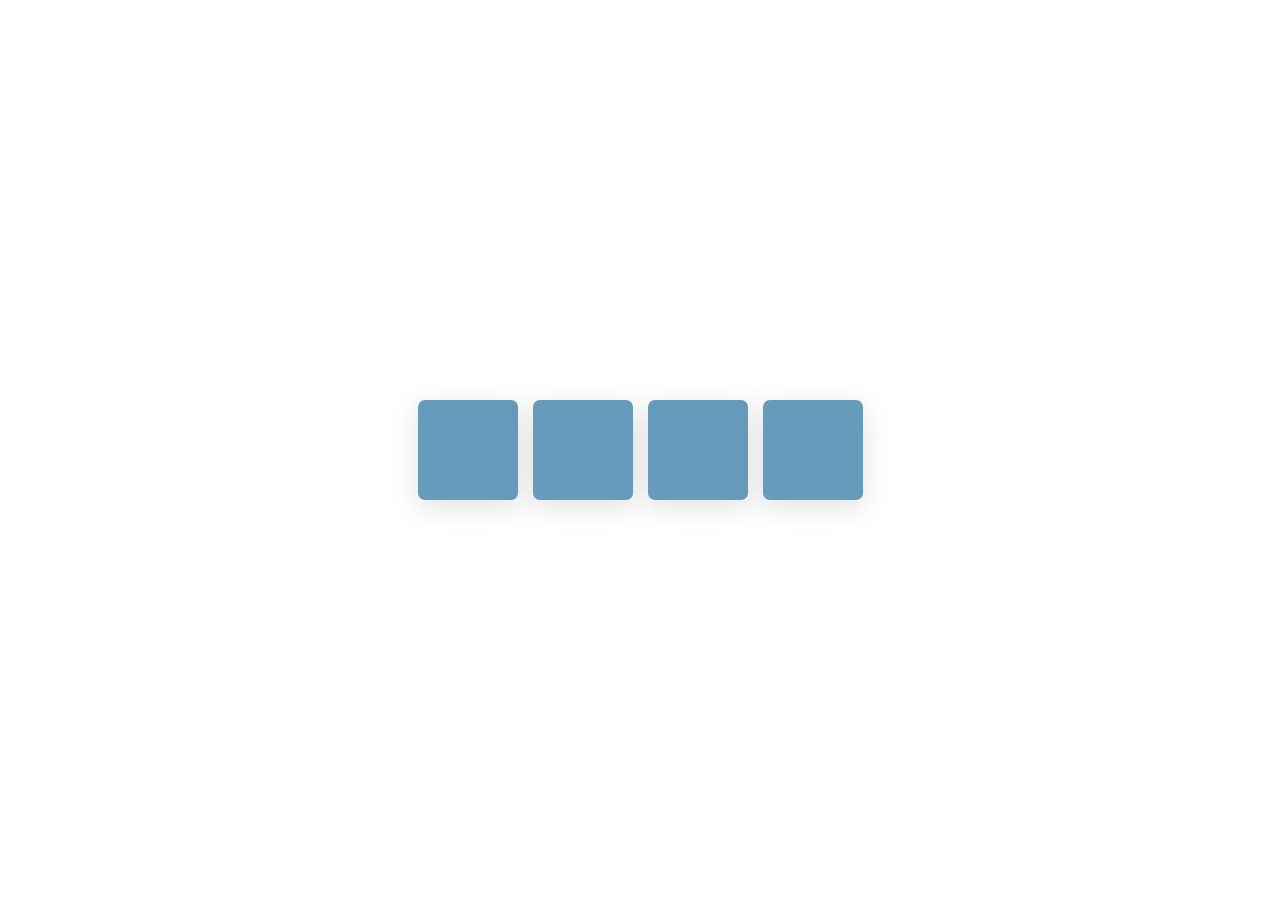
<file: Web Programming /Hover Effect On Siblings/index.html>
<!DOCTYPE html>
<html lang="en">
<head>
    <meta charset="UTF-8">
    <meta name="viewport" content="width=device-width, initial-scale=1.0">
    <title>Hover Effect On Siblings</title>
    <link rel="stylesheet" href="style.css">
</head>
<body>
    <div class="card-container">
        <div class="card"></div>
        <div class="card"></div>
        <div class="card"></div>
        <div class="card"></div>
    </div>
</body>
</html>
</file>
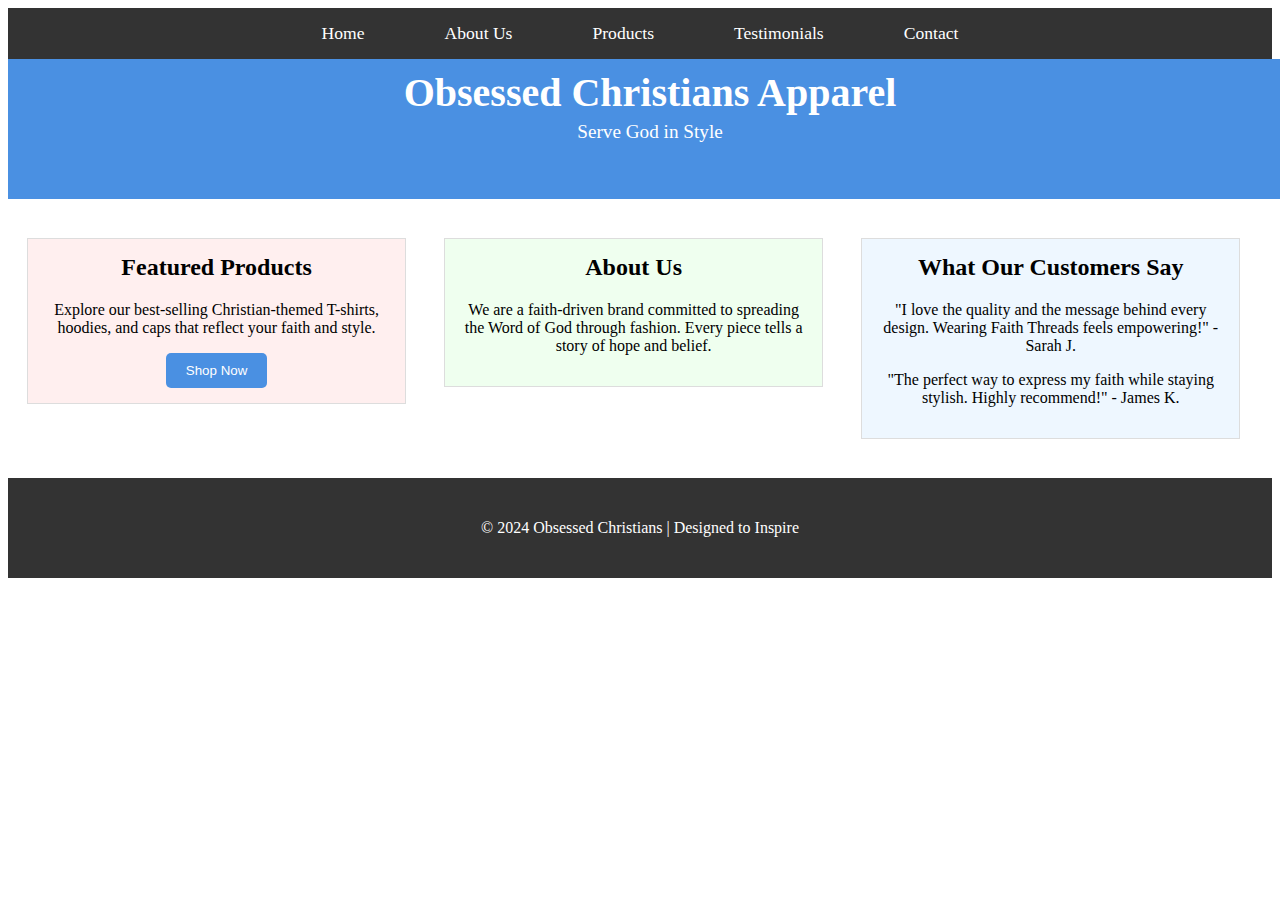
<file: Web Programming /HTML /Index.html>
<!DOCTYPE html>
<html lang="en">
<head>
    <meta charset="UTF-8">
    <meta name="viewport" content="width=device-width, initial-scale=1.0">
    <title>Christian Apparel Store</title>
    <link rel="stylesheet" href="styles.css">
    <style>
        footer {
            width: 100%;
            height: 100px;
            background-color: #333;
            color: white;
            text-align: center;
            line-height: 100px;
        }
    </style>
</head>
<body>
  
      <!-- Navigation Menu -->
    <nav>
        <ul class="nav-menu">
            <li><a href="#home">Home</a></li>
            <li><a href="#about">About Us</a></li>
            <li><a href="#products">Products</a></li>
            <li><a href="#testimonials">Testimonials</a></li>
            <li><a href="#contact">Contact</a></li>
        </ul>
    </nav>
    
    <header>
        <h1>Obsessed Christians Apparel</h1>
        <p>Serve God in Style</p>
    </header>



    <div class="main-div">
        <!-- Featured Products Section -->
        <div class="first-div">
            <h2>Featured Products</h2>
            <p>Explore our best-selling Christian-themed T-shirts, hoodies, and caps that reflect your faith and style.</p>
            <button>Shop Now</button>
        </div>
        
        <!-- About Us Section -->
        <div class="second-div">
            <h2>About Us</h2>
            <p>We are a faith-driven brand committed to spreading the Word of God through fashion. Every piece tells a story of hope and belief.</p>
        </div>
        
        <!-- Customer Testimonials -->
        <article class="article-section">
            <h2>What Our Customers Say</h2>
            <p>"I love the quality and the message behind every design. Wearing Faith Threads feels empowering!" - Sarah J.</p>
            <p>"The perfect way to express my faith while staying stylish. Highly recommend!" - James K.</p>
        </article>
    </div>
    
    <footer>
        <p>&copy; 2024 Obsessed Christians | Designed to Inspire</p>
    </footer>
</body>
</html>
</file>
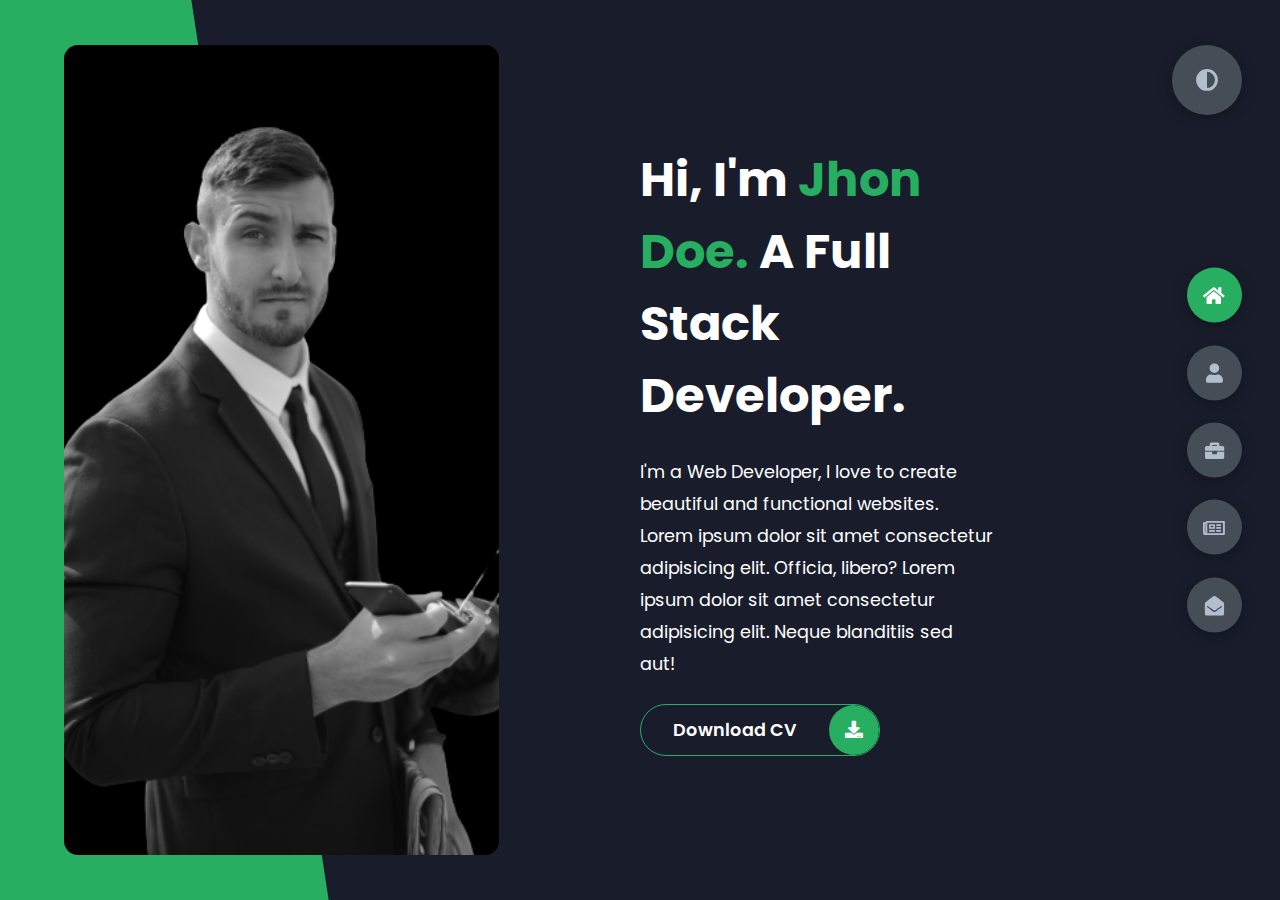
<file: Web Programming /Portfolio Source Code - HTML, CSS, JS/index.html>
<!DOCTYPE html>
<html lang="en">
<head>
    <meta charset="UTF-8">
    <meta http-equiv="X-UA-Compatible" content="IE=edge">
    <meta name="viewport" content="width=device-width, initial-scale=1.0">
    <title>Portfolio</title>
    <link rel="stylesheet" href="styles/styles.css">
    <link rel="preconnect" href="https://fonts.googleapis.com">
    <link rel="preconnect" href="https://fonts.gstatic.com" crossorigin>
    <link rel="stylesheet" href="https://cdnjs.cloudflare.com/ajax/libs/font-awesome/5.15.4/css/all.min.css" integrity="sha512-1ycn6IcaQQ40/MKBW2W4Rhis/DbILU74C1vSrLJxCq57o941Ym01SwNsOMqvEBFlcgUa6xLiPY/NS5R+E6ztJQ==" crossorigin="anonymous" referrerpolicy="no-referrer" />
    <link href="https://fonts.googleapis.com/css2?family=Poppins:wght@400;500;600;700;800&display=swap" rel="stylesheet">
</head>
<body class="main-content">
    <header class="container header active" id="home">
        <div class="header-content">
            <div class="left-header">
                <div class="h-shape"></div>
                <div class="image">
                    <img src="img/hero.png" alt="">
                </div>
            </div>
            <div class="right-header">
                <h1 class="name">
                    Hi, I'm <span>Jhon Doe.</span>
                    A Full Stack Developer.
                </h1>
                <p>
                    I'm a Web Developer, I love to create beautiful and functional websites.
                    Lorem ipsum dolor sit amet consectetur adipisicing elit. Officia, libero?
                    Lorem ipsum dolor sit amet consectetur adipisicing elit. Neque blanditiis sed aut!
                </p>
                <div class="btn-con">
                    <a href="" class="main-btn">
                        <span class="btn-text">Download CV</span>
                        <span class="btn-icon"><i class="fas fa-download"></i></span>
                    </a>
                </div>
            </div>
        </div>
    </header>
    <main>
        <section class="container about" id="about">
            <div class="main-title">
                <h2>About <span>me</span><span class="bg-text">my stats</span></h2>
            </div>
            <div class="about-container">
                <div class="left-about">
                    <h4>Information About me</h4>
                    <p>
                        Lorem ipsum dolor sit amet consectetur adipisicing elit. 
                        Eveniet labore nihil obcaecati consequatur. Debitis error doloremque, 
                        vero eos vel nemo eius voluptatem dicta tenetur modi. <br /> <br /> La musica
                        delectus dolore fugiat exercitationem a, 
                        ipsum quidem quo enim natus accusamus labore dolores nam. Unde.
                        Lorem ipsum dolor sit amet consectetur, adipisicing elit. 
                        Harum non necessitatibus deleniti eum soluta.
                    </p>
                    <div class="btn-con">
                        <a href="#" class="main-btn">
                            <span class="btn-text">Download CV</span>
                            <span class="btn-icon"><i class="fas fa-download"></i></span>
                        </a>
                    </div>
                </div>
                <div class="right-about">
                    <div class="about-item">
                        <div class="abt-text">
                            <p class="large-text">650+</p>
                            <p class="small-text">Projects <br /> Completed</p>
                        </div>
                    </div>
                    <div class="about-item">
                        <div class="abt-text">
                            <p class="large-text">10+</p>
                            <p class="small-text">Years of <br /> experience</p>
                        </div>
                    </div>
                    <div class="about-item">
                        <div class="abt-text">
                            <p class="large-text">300+</p>
                            <p class="small-text">Happy <br /> Clients</p>
                        </div>
                    </div>
                    <div class="about-item">
                        <div class="abt-text">
                            <p class="large-text">400+</p>
                            <p class="small-text">Customer <br /> reviews</p>
                        </div>
                    </div>
                </div>
            </div>
            <div class="about-stats">
                <h4 class="stat-title">My Skills</h4>
                <div class="progress-bars">
                    <div class="progress-bar">
                        <p class="prog-title">html5</p>
                        <div class="progress-con">
                            <p class="prog-text">80%</p>
                            <div class="progress">
                                <span class="html"></span>
                            </div>
                        </div>
                    </div>
                    <div class="progress-bar">
                        <p class="prog-title">css3</p>
                        <div class="progress-con">
                            <p class="prog-text">95%</p>
                            <div class="progress">
                                <span class="css"></span>
                            </div>
                        </div>
                    </div>
                    <div class="progress-bar">
                        <p class="prog-title">javascript</p>
                        <div class="progress-con">
                            <p class="prog-text">75%</p>
                            <div class="progress">
                                <span class="js"></span>
                            </div>
                        </div>
                    </div>
                    <div class="progress-bar">
                        <p class="prog-title">ReactJS</p>
                        <div class="progress-con">
                            <p class="prog-text">75%</p>
                            <div class="progress">
                                <span class="react"></span>
                            </div>
                        </div>
                    </div>
                    <div class="progress-bar">
                        <p class="prog-title">NodeJS</p>
                        <div class="progress-con">
                            <p class="prog-text">87%</p>
                            <div class="progress">
                                <span class="node"></span>
                            </div>
                        </div>
                    </div>
                    <div class="progress-bar">
                        <p class="prog-title">Python</p>
                        <div class="progress-con">
                            <p class="prog-text">70%</p>
                            <div class="progress">
                                <span class="python"></span>
                            </div>
                        </div>
                    </div>
                </div>
            </div>
            <h4 class="stat-title">My Timeline</h4>
            <div class="timeline">
                <div class="timeline-item">
                    <div class="tl-icon">
                        <i class="fas fa-briefcase"></i>
                    </div>
                    <p class="tl-duration">2010 - present</p>
                    <h5>Web Developer<span> - Vircrosoft</span></h5>
                    <p>
                        Lorem ipsum dolor sit amet consectetur adipisicing elit. Saepe quasi vero fugit.
                    </p>
                </div>
                <div class="timeline-item">
                    <div class="tl-icon">
                        <i class="fas fa-briefcase"></i>
                    </div>
                    <p class="tl-duration">2008 - 2011</p>
                    <h5>Software Engineer<span> - Boogle, Inc.</span></h5>
                    <p>
                        Lorem ipsum dolor sit amet consectetur adipisicing elit. Saepe quasi vero fugit.
                    </p>
                </div>
                <div class="timeline-item">
                    <div class="tl-icon">
                        <i class="fas fa-briefcase"></i>
                    </div>
                    <p class="tl-duration">2016 - 2017</p>
                    <h5>C++ Programmer<span> - Slime Tech</span></h5>
                    <p>
                        Lorem ipsum dolor sit amet consectetur adipisicing elit. Saepe quasi vero fugit.
                    </p>
                </div>
                <div class="timeline-item">
                    <div class="tl-icon">
                        <i class="fas fa-briefcase"></i>
                    </div>
                    <p class="tl-duration">2009 - 2013</p>
                    <h5>Business Degree<span> - Sussex University</span></h5>
                    <p>
                        Lorem ipsum dolor sit amet consectetur adipisicing elit. Saepe quasi vero fugit.
                    </p>
                </div>
                <div class="timeline-item">
                    <div class="tl-icon">
                        <i class="fas fa-briefcase"></i>
                    </div>
                    <p class="tl-duration">2013 - 2016</p>
                    <h5>Computer Science Degree<span> - Brookes University</span></h5>
                    <p>
                        Lorem ipsum dolor sit amet consectetur adipisicing elit. Saepe quasi vero fugit.
                    </p>
                </div>
                <div class="timeline-item">
                    <div class="tl-icon">
                        <i class="fas fa-briefcase"></i>
                    </div>
                    <p class="tl-duration">2017 - present</p>
                    <h5>3d Animation<span> - Brighton University</span></h5>
                    <p>
                        Lorem ipsum dolor sit amet consectetur adipisicing elit. Saepe quasi vero fugit.
                    </p>
                </div>
            </div>
        </section>
        <section class="container" id="portfolio">
            <div class="main-title">
                <h2>My <span>Portfolio</span><span class="bg-text">My Work</span></h2>
            </div>
            <p class="port-text">
                Here is some of my work that I've done in various programming languages.
            </p>
            <div class="portfolios">
                <div class="portfolio-item">
                    <div class="image">
                        <img src="img/port1.jpg" alt="">
                    </div>
                    <div class="hover-items">
                        <h3>Project Source</h3>
                        <div class="icons">
                            <a href="#" class="icon">
                                <i class="fab fa-github"></i>
                            </a>
                            <a href="#" class="icon">
                                <i class="fab fa-behance"></i>
                            </a>
                            <a href="#" class="icon">
                                <i class="fab fa-youtube"></i>
                            </a>
                        </div>
                    </div>
                </div>
                <div class="portfolio-item">
                    <div class="image">
                        <img src="img/port2.jpg" alt="">
                    </div>
                    <div class="hover-items">
                        <h3>Project Source</h3>
                        <div class="icons">
                            <a href="#" class="icon">
                                <i class="fab fa-github"></i>
                            </a>
                            <a href="#" class="icon">
                                <i class="fab fa-behance"></i>
                            </a>
                            <a href="#" class="icon">
                                <i class="fab fa-youtube"></i>
                            </a>
                        </div>
                    </div>
                </div>
                <div class="portfolio-item">
                    <div class="image">
                        <img src="img/port3.jpg" alt="">
                    </div>
                    <div class="hover-items">
                        <h3>Project Source</h3>
                        <div class="icons">
                            <a href="#" class="icon">
                                <i class="fab fa-github"></i>
                            </a>
                            <a href="#" class="icon">
                                <i class="fab fa-behance"></i>
                            </a>
                            <a href="#" class="icon">
                                <i class="fab fa-youtube"></i>
                            </a>
                        </div>
                    </div>
                </div>
                <div class="portfolio-item">
                    <div class="image">
                        <img src="img/port4.jpg" alt="">
                    </div>
                    <div class="hover-items">
                        <h3>Project Source</h3>
                        <div class="icons">
                            <a href="#" class="icon">
                                <i class="fab fa-github"></i>
                            </a>
                            <a href="#" class="icon">
                                <i class="fab fa-behance"></i>
                            </a>
                            <a href="#" class="icon">
                                <i class="fab fa-youtube"></i>
                            </a>
                        </div>
                    </div>
                </div>
                <div class="portfolio-item">
                    <div class="image">
                        <img src="img/port5.jpg" alt="">
                    </div>
                    <div class="hover-items">
                        <h3>Project Source</h3>
                        <div class="icons">
                            <a href="#" class="icon">
                                <i class="fab fa-github"></i>
                            </a>
                            <a href="#" class="icon">
                                <i class="fab fa-behance"></i>
                            </a>
                            <a href="#" class="icon">
                                <i class="fab fa-youtube"></i>
                            </a>
                        </div>
                    </div>
                </div>
                <div class="portfolio-item">
                    <div class="image">
                        <img src="img/port2.jpg" alt="">
                    </div>
                    <div class="hover-items">
                        <h3>Project Source</h3>
                        <div class="icons">
                            <a href="#" class="icon">
                                <i class="fab fa-github"></i>
                            </a>
                            <a href="#" class="icon">
                                <i class="fab fa-behance"></i>
                            </a>
                            <a href="#" class="icon">
                                <i class="fab fa-youtube"></i>
                            </a>
                        </div>
                    </div>
                </div>
                <div class="portfolio-item">
                    <div class="image">
                        <img src="img/port7.jpg" alt="">
                    </div>
                    <div class="hover-items">
                        <h3>Project Source</h3>
                        <div class="icons">
                            <a href="#" class="icon">
                                <i class="fab fa-github"></i>
                            </a>
                            <a href="#" class="icon">
                                <i class="fab fa-behance"></i>
                            </a>
                            <a href="#" class="icon">
                                <i class="fab fa-youtube"></i>
                            </a>
                        </div>
                    </div>
                </div>
            </div>
        </section>
        <section class="container" id="blogs">
            <div class="blogs-content">
                <div class="main-title">
                    <h2>My <span>Blogs</span><span class="bg-text">My Blogs</span></h2>
                </div>
                <div class="blogs">
                    <div class="blog">
                        <img src="img/port6.jpg" alt="">
                        <div class="blog-text">
                            <h4>
                                How to Create Your Own Website
                            </h4>
                            <p>
                                Lorem ipsum dolor sit, amet consectetur adipisicing elit. 
                                Doloribus natus voluptas, eos obcaecati recusandae amet?
                            </p>
                        </div>
                    </div>
                    <div class="blog">
                        <img src="img/blog1.jpg" alt="">
                        <div class="blog-text">
                            <h4>
                                How to Become an Expert in Web Design
                            </h4>
                            <p>
                                Lorem ipsum dolor sit, amet consectetur adipisicing elit. 
                                Doloribus natus voluptas, eos obcaecati recusandae amet?
                            </p>
                        </div>
                    </div>
                    <div class="blog">
                        <img src="img/blog2.jpg" alt="">
                        <div class="blog-text">
                            <h4>
                                Become a Web Designer in 10 Days
                            </h4>
                            <p>
                                Lorem ipsum dolor sit, amet consectetur adipisicing elit. 
                                Doloribus natus voluptas, eos obcaecati recusandae amet?
                            </p>
                        </div>
                    </div>
                    <div class="blog">
                        <img src="img/blog3.jpg" alt="">
                        <div class="blog-text">
                            <h4>
                                Debbuging made easy with Web Inspector
                            </h4>
                            <p>
                                Lorem ipsum dolor sit, amet consectetur adipisicing elit. 
                                Doloribus natus voluptas, eos obcaecati recusandae amet?
                            </p>
                        </div>
                    </div>
                    <div class="blog">
                        <img src="img/port1.jpg" alt="">
                        <div class="blog-text">
                            <h4>
                                Get started with Web Design and UI Design
                            </h4>
                            <p>
                                Lorem ipsum dolor sit, amet consectetur adipisicing elit. 
                                Doloribus natus voluptas, eos obcaecati recusandae amet?
                            </p>
                        </div>
                    </div>
                    <div class="blog">
                        <img src="img/port3.jpg" alt="">
                        <div class="blog-text">
                            <h4>
                                This is what you need to know about Web Design
                            </h4>
                            <p>
                                Lorem ipsum dolor sit, amet consectetur adipisicing elit. 
                                Doloribus natus voluptas, eos obcaecati recusandae amet?
                            </p>
                        </div>
                    </div>
                </div>
            </div>
        </section>
        <section class="container contact" id="contact">
            <div class="contact-container">
                <div class="main-title">
                    <h2>Contact <span>Me</span><span class="bg-text">Contact</span></h2>
                </div>
                <div class="contact-content-con">
                    <div class="left-contact">
                        <h4>Contact me here</h4>
                        <p>
                            Lorem ipsum dolor sit amet consectetur adipisicing elit. 
                            In, laborum numquam? Quam excepturi perspiciatis quas quasi.
                        </p>
                        <div class="contact-info">
                            <div class="contact-item">
                                <div class="icon">
                                    <i class="fas fa-map-marker-alt"></i>
                                    <span>Location</span>
                                </div>
                                <p>
                                    : London, united Kingdom
                                </p>
                            </div>
                            <div class="contact-item">
                                <div class="icon">
                                    <i class="fas fa-envelope"></i>
                                    <span>Email</span>
                                </div>
                                <p>
                                    <span>: maclinzuniversal@gmail.com</span>
                                </p>
                            </div>
                            <div class="contact-item">
                                <div class="icon">
                                    <i class="fas fa-user-graduate"></i>
                                    <span>Education</span>
                                </div>
                                <p>
                                    <span>: Sussex University, East Sussex</span>
                                </p>
                            </div>
                            <div class="contact-item">
                                <div class="icon">
                                    <i class="fas fa-user-graduate"></i>
                                    <span>Mobile Number</span>
                                </div>
                                <p>
                                    <span>: 07522670617</span>
                                </p>
                            </div>
                            <div class="contact-item">
                                <div class="icon">
                                    <i class="fas fa-globe-africa"></i>
                                    <span>Languages</span>
                                </div>
                                <p>
                                    <span>: Afrikaans, English, Spanish</span>
                                </p>
                            </div>
                        </div>
                        <div class="contact-icons">
                            <div class="contact-icon">
                                <a href="www.facebook.com" target="_blank">
                                    <i class="fab fa-facebook-f"></i>
                                </a>
                                <a href="#" target="_blank">
                                    <i class="fab fa-twitter"></i>
                                </a>
                                <a href="#" target="_blank">
                                    <i class="fab fa-github"></i>
                                </a>
                                <a href="#" target="_blank">
                                    <i class="fab fa-youtube"></i>
                                </a>
                            </div>
                        </div>
                    </div>
                    <div class="right-contact">
                        <form action="" class="contact-form">
                            <div class="input-control i-c-2">
                                <input type="text" required placeholder="YOUR NAME">
                                <input type="email" required placeholder="YOUR EMAIL">
                            </div>
                            <div class="input-control">
                                <input type="text" required placeholder="ENTER SUBJECT">
                            </div>
                            <div class="input-control">
                                <textarea name="" id="" cols="15" rows="8" placeholder="Message Here..."></textarea>
                            </div>
                            <div class="submit-btn">
                                <a href="#" class="main-btn">
                                    <span class="btn-text">Download CV</span>
                                    <span class="btn-icon"><i class="fas fa-download"></i></span>
                                </a>
                            </div>
                        </form>
                    </div>
                </div>
            </div>
        </section>
    </main>

    <div class="controls">
        <div class="control active-btn" data-id="home" >
            <i class="fas fa-home"></i>
        </div>
        <div class="control" data-id="about">
            <i class="fas fa-user"></i>
        </div>
        <div class="control" data-id="portfolio">
            <i class="fas fa-briefcase"></i>
        </div>
        <div class="control" data-id="blogs">
            <i class="far fa-newspaper"></i>
        </div>
        <div class="control" data-id="contact">
            <i class="fas fa-envelope-open"></i>
        </div>
    </div>
    <div class="theme-btn">
        <i class="fas fa-adjust"></i>
    </div>
    <script src="app.js"></script>
</body>
</html>
</file>
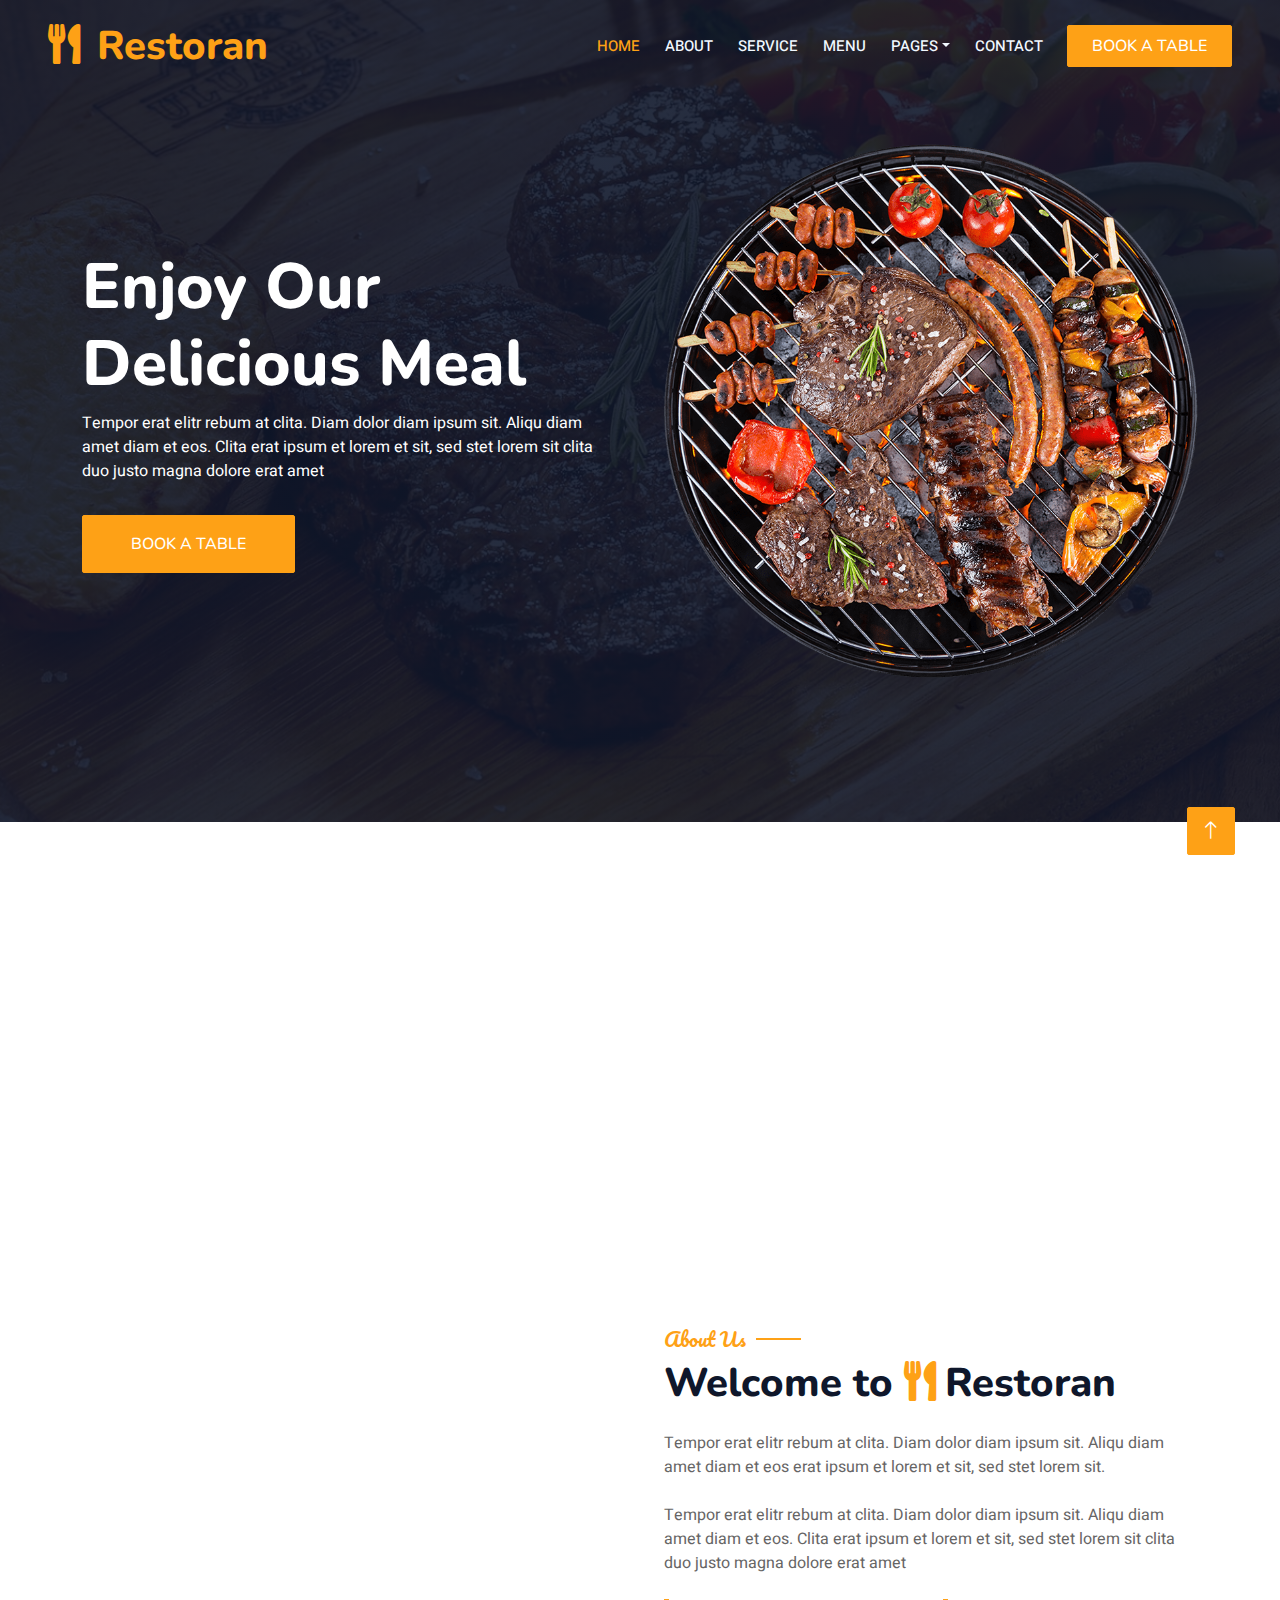
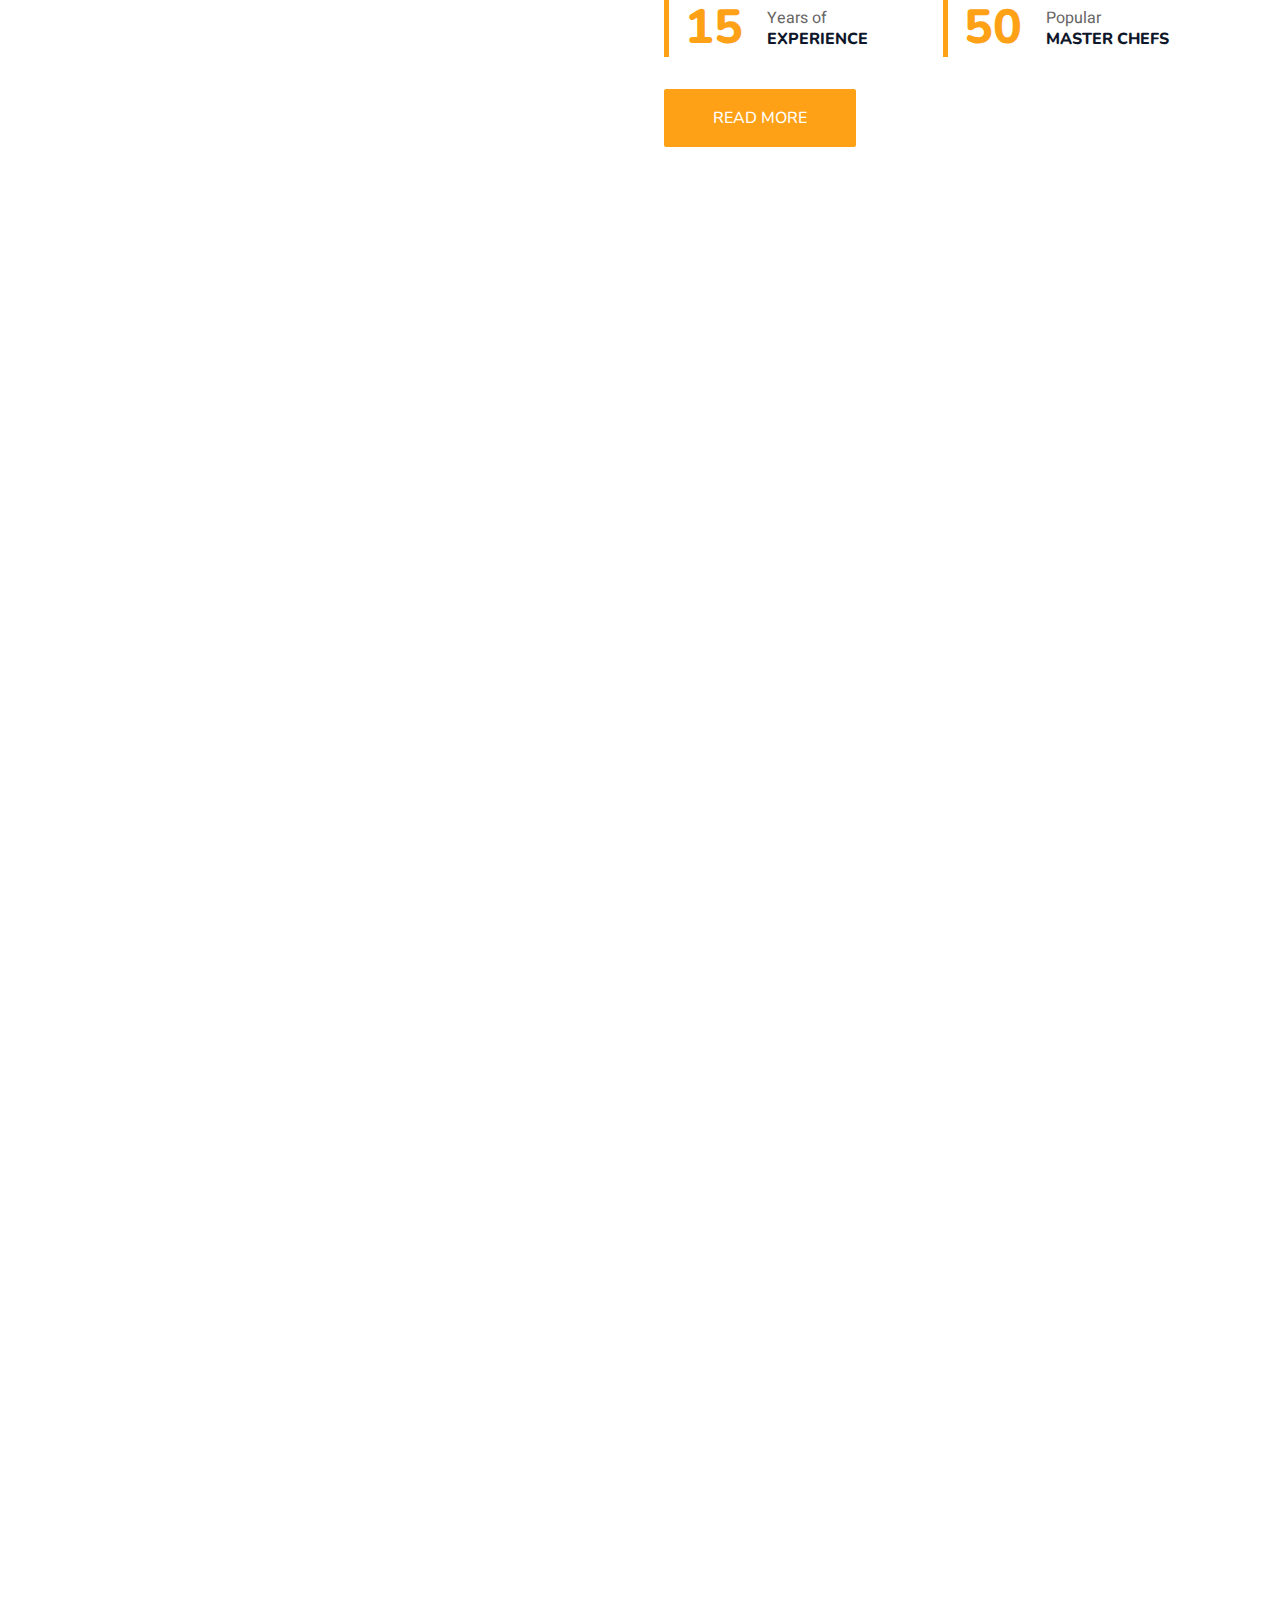
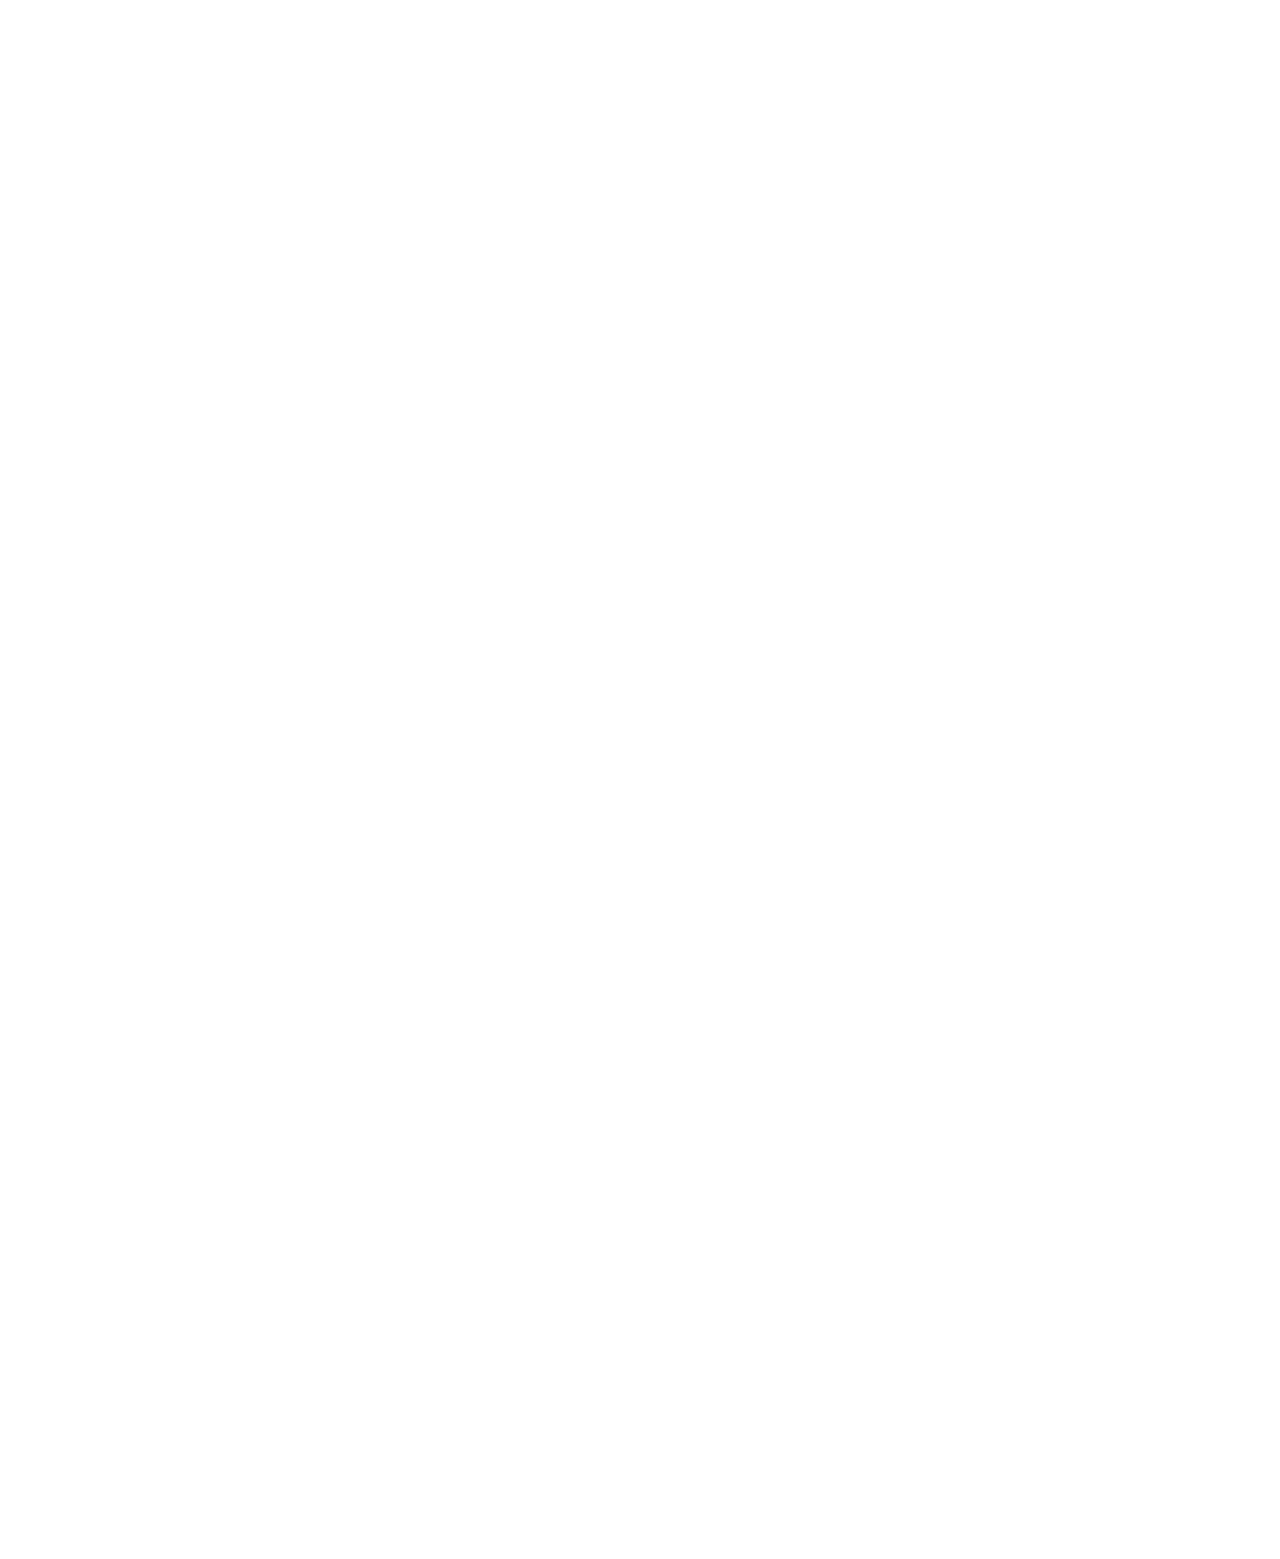
<file: Web Programming /Restaurant /index.html>
<!DOCTYPE html>
<html lang="en">

<head>
    <meta charset="utf-8">
    <title>Restoran - Bootstrap Restaurant Template</title>
    <meta content="width=device-width, initial-scale=1.0" name="viewport">
    <meta content="" name="keywords">
    <meta content="" name="description">

    <!-- Favicon -->
    <link href="img/favicon.ico" rel="icon">

    <!-- Google Web Fonts -->
    <link rel="preconnect" href="https://fonts.googleapis.com">
    <link rel="preconnect" href="https://fonts.gstatic.com" crossorigin>
    <link href="https://fonts.googleapis.com/css2?family=Heebo:wght@400;500;600&family=Nunito:wght@600;700;800&family=Pacifico&display=swap" rel="stylesheet">

    <!-- Icon Font Stylesheet -->
    <link href="https://cdnjs.cloudflare.com/ajax/libs/font-awesome/5.10.0/css/all.min.css" rel="stylesheet">
    <link href="https://cdn.jsdelivr.net/npm/bootstrap-icons@1.4.1/font/bootstrap-icons.css" rel="stylesheet">

    <!-- Libraries Stylesheet -->
    <link href="lib/animate/animate.min.css" rel="stylesheet">
    <link href="lib/owlcarousel/assets/owl.carousel.min.css" rel="stylesheet">
    <link href="lib/tempusdominus/css/tempusdominus-bootstrap-4.min.css" rel="stylesheet" />

    <!-- Customized Bootstrap Stylesheet -->
    <link href="css/bootstrap.min.css" rel="stylesheet">

    <!-- Template Stylesheet -->
    <link href="css/style.css" rel="stylesheet">
</head>

<body>
    <div class="container-xxl bg-white p-0">
        <!-- Spinner Start -->
        <div id="spinner" class="show bg-white position-fixed translate-middle w-100 vh-100 top-50 start-50 d-flex align-items-center justify-content-center">
            <div class="spinner-border text-primary" style="width: 3rem; height: 3rem;" role="status">
                <span class="sr-only">Loading...</span>
            </div>
        </div>
        <!-- Spinner End -->


        <!-- Navbar & Hero Start -->
        <div class="container-xxl position-relative p-0">
            <nav class="navbar navbar-expand-lg navbar-dark bg-dark px-4 px-lg-5 py-3 py-lg-0">
                <a href="" class="navbar-brand p-0">
                    <h1 class="text-primary m-0"><i class="fa fa-utensils me-3"></i>Restoran</h1>
                    <!-- <img src="img/logo.png" alt="Logo"> -->
                </a>
                <button class="navbar-toggler" type="button" data-bs-toggle="collapse" data-bs-target="#navbarCollapse">
                    <span class="fa fa-bars"></span>
                </button>
                <div class="collapse navbar-collapse" id="navbarCollapse">
                    <div class="navbar-nav ms-auto py-0 pe-4">
                        <a href="index.html" class="nav-item nav-link active">Home</a>
                        <a href="about.html" class="nav-item nav-link">About</a>
                        <a href="service.html" class="nav-item nav-link">Service</a>
                        <a href="menu.html" class="nav-item nav-link">Menu</a>
                        <div class="nav-item dropdown">
                            <a href="#" class="nav-link dropdown-toggle" data-bs-toggle="dropdown">Pages</a>
                            <div class="dropdown-menu m-0">
                                <a href="booking.html" class="dropdown-item">Booking</a>
                                <a href="team.html" class="dropdown-item">Our Team</a>
                                <a href="testimonial.html" class="dropdown-item">Testimonial</a>
                            </div>
                        </div>
                        <a href="contact.html" class="nav-item nav-link">Contact</a>
                    </div>
                    <a href="" class="btn btn-primary py-2 px-4">Book A Table</a>
                </div>
            </nav>

            <div class="container-xxl py-5 bg-dark hero-header mb-5">
                <div class="container my-5 py-5">
                    <div class="row align-items-center g-5">
                        <div class="col-lg-6 text-center text-lg-start">
                            <h1 class="display-3 text-white animated slideInLeft">Enjoy Our<br>Delicious Meal</h1>
                            <p class="text-white animated slideInLeft mb-4 pb-2">Tempor erat elitr rebum at clita. Diam dolor diam ipsum sit. Aliqu diam amet diam et eos. Clita erat ipsum et lorem et sit, sed stet lorem sit clita duo justo magna dolore erat amet</p>
                            <a href="" class="btn btn-primary py-sm-3 px-sm-5 me-3 animated slideInLeft">Book A Table</a>
                        </div>
                        <div class="col-lg-6 text-center text-lg-end overflow-hidden">
                            <img class="img-fluid" src="img/hero.png" alt="">
                        </div>
                    </div>
                </div>
            </div>
        </div>
        <!-- Navbar & Hero End -->


        <!-- Service Start -->
        <div class="container-xxl py-5">
            <div class="container">
                <div class="row g-4">
                    <div class="col-lg-3 col-sm-6 wow fadeInUp" data-wow-delay="0.1s">
                        <div class="service-item rounded pt-3">
                            <div class="p-4">
                                <i class="fa fa-3x fa-user-tie text-primary mb-4"></i>
                                <h5>Master Chefs</h5>
                                <p>Diam elitr kasd sed at elitr sed ipsum justo dolor sed clita amet diam</p>
                            </div>
                        </div>
                    </div>
                    <div class="col-lg-3 col-sm-6 wow fadeInUp" data-wow-delay="0.3s">
                        <div class="service-item rounded pt-3">
                            <div class="p-4">
                                <i class="fa fa-3x fa-utensils text-primary mb-4"></i>
                                <h5>Quality Food</h5>
                                <p>Diam elitr kasd sed at elitr sed ipsum justo dolor sed clita amet diam</p>
                            </div>
                        </div>
                    </div>
                    <div class="col-lg-3 col-sm-6 wow fadeInUp" data-wow-delay="0.5s">
                        <div class="service-item rounded pt-3">
                            <div class="p-4">
                                <i class="fa fa-3x fa-cart-plus text-primary mb-4"></i>
                                <h5>Online Order</h5>
                                <p>Diam elitr kasd sed at elitr sed ipsum justo dolor sed clita amet diam</p>
                            </div>
                        </div>
                    </div>
                    <div class="col-lg-3 col-sm-6 wow fadeInUp" data-wow-delay="0.7s">
                        <div class="service-item rounded pt-3">
                            <div class="p-4">
                                <i class="fa fa-3x fa-headset text-primary mb-4"></i>
                                <h5>24/7 Service</h5>
                                <p>Diam elitr kasd sed at elitr sed ipsum justo dolor sed clita amet diam</p>
                            </div>
                        </div>
                    </div>
                </div>
            </div>
        </div>
        <!-- Service End -->


        <!-- About Start -->
        <div class="container-xxl py-5">
            <div class="container">
                <div class="row g-5 align-items-center">
                    <div class="col-lg-6">
                        <div class="row g-3">
                            <div class="col-6 text-start">
                                <img class="img-fluid rounded w-100 wow zoomIn" data-wow-delay="0.1s" src="img/about-1.jpg">
                            </div>
                            <div class="col-6 text-start">
                                <img class="img-fluid rounded w-75 wow zoomIn" data-wow-delay="0.3s" src="img/about-2.jpg" style="margin-top: 25%;">
                            </div>
                            <div class="col-6 text-end">
                                <img class="img-fluid rounded w-75 wow zoomIn" data-wow-delay="0.5s" src="img/about-3.jpg">
                            </div>
                            <div class="col-6 text-end">
                                <img class="img-fluid rounded w-100 wow zoomIn" data-wow-delay="0.7s" src="img/about-4.jpg">
                            </div>
                        </div>
                    </div>
                    <div class="col-lg-6">
                        <h5 class="section-title ff-secondary text-start text-primary fw-normal">About Us</h5>
                        <h1 class="mb-4">Welcome to <i class="fa fa-utensils text-primary me-2"></i>Restoran</h1>
                        <p class="mb-4">Tempor erat elitr rebum at clita. Diam dolor diam ipsum sit. Aliqu diam amet diam et eos erat ipsum et lorem et sit, sed stet lorem sit.</p>
                        <p class="mb-4">Tempor erat elitr rebum at clita. Diam dolor diam ipsum sit. Aliqu diam amet diam et eos. Clita erat ipsum et lorem et sit, sed stet lorem sit clita duo justo magna dolore erat amet</p>
                        <div class="row g-4 mb-4">
                            <div class="col-sm-6">
                                <div class="d-flex align-items-center border-start border-5 border-primary px-3">
                                    <h1 class="flex-shrink-0 display-5 text-primary mb-0" data-toggle="counter-up">15</h1>
                                    <div class="ps-4">
                                        <p class="mb-0">Years of</p>
                                        <h6 class="text-uppercase mb-0">Experience</h6>
                                    </div>
                                </div>
                            </div>
                            <div class="col-sm-6">
                                <div class="d-flex align-items-center border-start border-5 border-primary px-3">
                                    <h1 class="flex-shrink-0 display-5 text-primary mb-0" data-toggle="counter-up">50</h1>
                                    <div class="ps-4">
                                        <p class="mb-0">Popular</p>
                                        <h6 class="text-uppercase mb-0">Master Chefs</h6>
                                    </div>
                                </div>
                            </div>
                        </div>
                        <a class="btn btn-primary py-3 px-5 mt-2" href="">Read More</a>
                    </div>
                </div>
            </div>
        </div>
        <!-- About End -->


        <!-- Menu Start -->
        <div class="container-xxl py-5">
            <div class="container">
                <div class="text-center wow fadeInUp" data-wow-delay="0.1s">
                    <h5 class="section-title ff-secondary text-center text-primary fw-normal">Food Menu</h5>
                    <h1 class="mb-5">Most Popular Items</h1>
                </div>
                <div class="tab-class text-center wow fadeInUp" data-wow-delay="0.1s">
                    <ul class="nav nav-pills d-inline-flex justify-content-center border-bottom mb-5">
                        <li class="nav-item">
                            <a class="d-flex align-items-center text-start mx-3 ms-0 pb-3 active" data-bs-toggle="pill" href="#tab-1">
                                <i class="fa fa-coffee fa-2x text-primary"></i>
                                <div class="ps-3">
                                    <small class="text-body">Popular</small>
                                    <h6 class="mt-n1 mb-0">Breakfast</h6>
                                </div>
                            </a>
                        </li>
                        <li class="nav-item">
                            <a class="d-flex align-items-center text-start mx-3 pb-3" data-bs-toggle="pill" href="#tab-2">
                                <i class="fa fa-hamburger fa-2x text-primary"></i>
                                <div class="ps-3">
                                    <small class="text-body">Special</small>
                                    <h6 class="mt-n1 mb-0">Launch</h6>
                                </div>
                            </a>
                        </li>
                        <li class="nav-item">
                            <a class="d-flex align-items-center text-start mx-3 me-0 pb-3" data-bs-toggle="pill" href="#tab-3">
                                <i class="fa fa-utensils fa-2x text-primary"></i>
                                <div class="ps-3">
                                    <small class="text-body">Lovely</small>
                                    <h6 class="mt-n1 mb-0">Dinner</h6>
                                </div>
                            </a>
                        </li>
                    </ul>
                    <div class="tab-content">
                        <div id="tab-1" class="tab-pane fade show p-0 active">
                            <div class="row g-4">
                                <div class="col-lg-6">
                                    <div class="d-flex align-items-center">
                                        <img class="flex-shrink-0 img-fluid rounded" src="img/menu-1.jpg" alt="" style="width: 80px;">
                                        <div class="w-100 d-flex flex-column text-start ps-4">
                                            <h5 class="d-flex justify-content-between border-bottom pb-2">
                                                <span>Chicken Burger</span>
                                                <span class="text-primary">$115</span>
                                            </h5>
                                            <small class="fst-italic">Ipsum ipsum clita erat amet dolor justo diam</small>
                                        </div>
                                    </div>
                                </div>
                                <div class="col-lg-6">
                                    <div class="d-flex align-items-center">
                                        <img class="flex-shrink-0 img-fluid rounded" src="img/menu-2.jpg" alt="" style="width: 80px;">
                                        <div class="w-100 d-flex flex-column text-start ps-4">
                                            <h5 class="d-flex justify-content-between border-bottom pb-2">
                                                <span>Chicken Burger</span>
                                                <span class="text-primary">$115</span>
                                            </h5>
                                            <small class="fst-italic">Ipsum ipsum clita erat amet dolor justo diam</small>
                                        </div>
                                    </div>
                                </div>
                                <div class="col-lg-6">
                                    <div class="d-flex align-items-center">
                                        <img class="flex-shrink-0 img-fluid rounded" src="img/menu-3.jpg" alt="" style="width: 80px;">
                                        <div class="w-100 d-flex flex-column text-start ps-4">
                                            <h5 class="d-flex justify-content-between border-bottom pb-2">
                                                <span>Chicken Burger</span>
                                                <span class="text-primary">$115</span>
                                            </h5>
                                            <small class="fst-italic">Ipsum ipsum clita erat amet dolor justo diam</small>
                                        </div>
                                    </div>
                                </div>
                                <div class="col-lg-6">
                                    <div class="d-flex align-items-center">
                                        <img class="flex-shrink-0 img-fluid rounded" src="img/menu-4.jpg" alt="" style="width: 80px;">
                                        <div class="w-100 d-flex flex-column text-start ps-4">
                                            <h5 class="d-flex justify-content-between border-bottom pb-2">
                                                <span>Chicken Burger</span>
                                                <span class="text-primary">$115</span>
                                            </h5>
                                            <small class="fst-italic">Ipsum ipsum clita erat amet dolor justo diam</small>
                                        </div>
                                    </div>
                                </div>
                                <div class="col-lg-6">
                                    <div class="d-flex align-items-center">
                                        <img class="flex-shrink-0 img-fluid rounded" src="img/menu-5.jpg" alt="" style="width: 80px;">
                                        <div class="w-100 d-flex flex-column text-start ps-4">
                                            <h5 class="d-flex justify-content-between border-bottom pb-2">
                                                <span>Chicken Burger</span>
                                                <span class="text-primary">$115</span>
                                            </h5>
                                            <small class="fst-italic">Ipsum ipsum clita erat amet dolor justo diam</small>
                                        </div>
                                    </div>
                                </div>
                                <div class="col-lg-6">
                                    <div class="d-flex align-items-center">
                                        <img class="flex-shrink-0 img-fluid rounded" src="img/menu-6.jpg" alt="" style="width: 80px;">
                                        <div class="w-100 d-flex flex-column text-start ps-4">
                                            <h5 class="d-flex justify-content-between border-bottom pb-2">
                                                <span>Chicken Burger</span>
                                                <span class="text-primary">$115</span>
                                            </h5>
                                            <small class="fst-italic">Ipsum ipsum clita erat amet dolor justo diam</small>
                                        </div>
                                    </div>
                                </div>
                                <div class="col-lg-6">
                                    <div class="d-flex align-items-center">
                                        <img class="flex-shrink-0 img-fluid rounded" src="img/menu-7.jpg" alt="" style="width: 80px;">
                                        <div class="w-100 d-flex flex-column text-start ps-4">
                                            <h5 class="d-flex justify-content-between border-bottom pb-2">
                                                <span>Chicken Burger</span>
                                                <span class="text-primary">$115</span>
                                            </h5>
                                            <small class="fst-italic">Ipsum ipsum clita erat amet dolor justo diam</small>
                                        </div>
                                    </div>
                                </div>
                                <div class="col-lg-6">
                                    <div class="d-flex align-items-center">
                                        <img class="flex-shrink-0 img-fluid rounded" src="img/menu-8.jpg" alt="" style="width: 80px;">
                                        <div class="w-100 d-flex flex-column text-start ps-4">
                                            <h5 class="d-flex justify-content-between border-bottom pb-2">
                                                <span>Chicken Burger</span>
                                                <span class="text-primary">$115</span>
                                            </h5>
                                            <small class="fst-italic">Ipsum ipsum clita erat amet dolor justo diam</small>
                                        </div>
                                    </div>
                                </div>
                            </div>
                        </div>
                        <div id="tab-2" class="tab-pane fade show p-0">
                            <div class="row g-4">
                                <div class="col-lg-6">
                                    <div class="d-flex align-items-center">
                                        <img class="flex-shrink-0 img-fluid rounded" src="img/menu-1.jpg" alt="" style="width: 80px;">
                                        <div class="w-100 d-flex flex-column text-start ps-4">
                                            <h5 class="d-flex justify-content-between border-bottom pb-2">
                                                <span>Chicken Burger</span>
                                                <span class="text-primary">$115</span>
                                            </h5>
                                            <small class="fst-italic">Ipsum ipsum clita erat amet dolor justo diam</small>
                                        </div>
                                    </div>
                                </div>
                                <div class="col-lg-6">
                                    <div class="d-flex align-items-center">
                                        <img class="flex-shrink-0 img-fluid rounded" src="img/menu-2.jpg" alt="" style="width: 80px;">
                                        <div class="w-100 d-flex flex-column text-start ps-4">
                                            <h5 class="d-flex justify-content-between border-bottom pb-2">
                                                <span>Chicken Burger</span>
                                                <span class="text-primary">$115</span>
                                            </h5>
                                            <small class="fst-italic">Ipsum ipsum clita erat amet dolor justo diam</small>
                                        </div>
                                    </div>
                                </div>
                                <div class="col-lg-6">
                                    <div class="d-flex align-items-center">
                                        <img class="flex-shrink-0 img-fluid rounded" src="img/menu-3.jpg" alt="" style="width: 80px;">
                                        <div class="w-100 d-flex flex-column text-start ps-4">
                                            <h5 class="d-flex justify-content-between border-bottom pb-2">
                                                <span>Chicken Burger</span>
                                                <span class="text-primary">$115</span>
                                            </h5>
                                            <small class="fst-italic">Ipsum ipsum clita erat amet dolor justo diam</small>
                                        </div>
                                    </div>
                                </div>
                                <div class="col-lg-6">
                                    <div class="d-flex align-items-center">
                                        <img class="flex-shrink-0 img-fluid rounded" src="img/menu-4.jpg" alt="" style="width: 80px;">
                                        <div class="w-100 d-flex flex-column text-start ps-4">
                                            <h5 class="d-flex justify-content-between border-bottom pb-2">
                                                <span>Chicken Burger</span>
                                                <span class="text-primary">$115</span>
                                            </h5>
                                            <small class="fst-italic">Ipsum ipsum clita erat amet dolor justo diam</small>
                                        </div>
                                    </div>
                                </div>
                                <div class="col-lg-6">
                                    <div class="d-flex align-items-center">
                                        <img class="flex-shrink-0 img-fluid rounded" src="img/menu-5.jpg" alt="" style="width: 80px;">
                                        <div class="w-100 d-flex flex-column text-start ps-4">
                                            <h5 class="d-flex justify-content-between border-bottom pb-2">
                                                <span>Chicken Burger</span>
                                                <span class="text-primary">$115</span>
                                            </h5>
                                            <small class="fst-italic">Ipsum ipsum clita erat amet dolor justo diam</small>
                                        </div>
                                    </div>
                                </div>
                                <div class="col-lg-6">
                                    <div class="d-flex align-items-center">
                                        <img class="flex-shrink-0 img-fluid rounded" src="img/menu-6.jpg" alt="" style="width: 80px;">
                                        <div class="w-100 d-flex flex-column text-start ps-4">
                                            <h5 class="d-flex justify-content-between border-bottom pb-2">
                                                <span>Chicken Burger</span>
                                                <span class="text-primary">$115</span>
                                            </h5>
                                            <small class="fst-italic">Ipsum ipsum clita erat amet dolor justo diam</small>
                                        </div>
                                    </div>
                                </div>
                                <div class="col-lg-6">
                                    <div class="d-flex align-items-center">
                                        <img class="flex-shrink-0 img-fluid rounded" src="img/menu-7.jpg" alt="" style="width: 80px;">
                                        <div class="w-100 d-flex flex-column text-start ps-4">
                                            <h5 class="d-flex justify-content-between border-bottom pb-2">
                                                <span>Chicken Burger</span>
                                                <span class="text-primary">$115</span>
                                            </h5>
                                            <small class="fst-italic">Ipsum ipsum clita erat amet dolor justo diam</small>
                                        </div>
                                    </div>
                                </div>
                                <div class="col-lg-6">
                                    <div class="d-flex align-items-center">
                                        <img class="flex-shrink-0 img-fluid rounded" src="img/menu-8.jpg" alt="" style="width: 80px;">
                                        <div class="w-100 d-flex flex-column text-start ps-4">
                                            <h5 class="d-flex justify-content-between border-bottom pb-2">
                                                <span>Chicken Burger</span>
                                                <span class="text-primary">$115</span>
                                            </h5>
                                            <small class="fst-italic">Ipsum ipsum clita erat amet dolor justo diam</small>
                                        </div>
                                    </div>
                                </div>
                            </div>
                        </div>
                        <div id="tab-3" class="tab-pane fade show p-0">
                            <div class="row g-4">
                                <div class="col-lg-6">
                                    <div class="d-flex align-items-center">
                                        <img class="flex-shrink-0 img-fluid rounded" src="img/menu-1.jpg" alt="" style="width: 80px;">
                                        <div class="w-100 d-flex flex-column text-start ps-4">
                                            <h5 class="d-flex justify-content-between border-bottom pb-2">
                                                <span>Chicken Burger</span>
                                                <span class="text-primary">$115</span>
                                            </h5>
                                            <small class="fst-italic">Ipsum ipsum clita erat amet dolor justo diam</small>
                                        </div>
                                    </div>
                                </div>
                                <div class="col-lg-6">
                                    <div class="d-flex align-items-center">
                                        <img class="flex-shrink-0 img-fluid rounded" src="img/menu-2.jpg" alt="" style="width: 80px;">
                                        <div class="w-100 d-flex flex-column text-start ps-4">
                                            <h5 class="d-flex justify-content-between border-bottom pb-2">
                                                <span>Chicken Burger</span>
                                                <span class="text-primary">$115</span>
                                            </h5>
                                            <small class="fst-italic">Ipsum ipsum clita erat amet dolor justo diam</small>
                                        </div>
                                    </div>
                                </div>
                                <div class="col-lg-6">
                                    <div class="d-flex align-items-center">
                                        <img class="flex-shrink-0 img-fluid rounded" src="img/menu-3.jpg" alt="" style="width: 80px;">
                                        <div class="w-100 d-flex flex-column text-start ps-4">
                                            <h5 class="d-flex justify-content-between border-bottom pb-2">
                                                <span>Chicken Burger</span>
                                                <span class="text-primary">$115</span>
                                            </h5>
                                            <small class="fst-italic">Ipsum ipsum clita erat amet dolor justo diam</small>
                                        </div>
                                    </div>
                                </div>
                                <div class="col-lg-6">
                                    <div class="d-flex align-items-center">
                                        <img class="flex-shrink-0 img-fluid rounded" src="img/menu-4.jpg" alt="" style="width: 80px;">
                                        <div class="w-100 d-flex flex-column text-start ps-4">
                                            <h5 class="d-flex justify-content-between border-bottom pb-2">
                                                <span>Chicken Burger</span>
                                                <span class="text-primary">$115</span>
                                            </h5>
                                            <small class="fst-italic">Ipsum ipsum clita erat amet dolor justo diam</small>
                                        </div>
                                    </div>
                                </div>
                                <div class="col-lg-6">
                                    <div class="d-flex align-items-center">
                                        <img class="flex-shrink-0 img-fluid rounded" src="img/menu-5.jpg" alt="" style="width: 80px;">
                                        <div class="w-100 d-flex flex-column text-start ps-4">
                                            <h5 class="d-flex justify-content-between border-bottom pb-2">
                                                <span>Chicken Burger</span>
                                                <span class="text-primary">$115</span>
                                            </h5>
                                            <small class="fst-italic">Ipsum ipsum clita erat amet dolor justo diam</small>
                                        </div>
                                    </div>
                                </div>
                                <div class="col-lg-6">
                                    <div class="d-flex align-items-center">
                                        <img class="flex-shrink-0 img-fluid rounded" src="img/menu-6.jpg" alt="" style="width: 80px;">
                                        <div class="w-100 d-flex flex-column text-start ps-4">
                                            <h5 class="d-flex justify-content-between border-bottom pb-2">
                                                <span>Chicken Burger</span>
                                                <span class="text-primary">$115</span>
                                            </h5>
                                            <small class="fst-italic">Ipsum ipsum clita erat amet dolor justo diam</small>
                                        </div>
                                    </div>
                                </div>
                                <div class="col-lg-6">
                                    <div class="d-flex align-items-center">
                                        <img class="flex-shrink-0 img-fluid rounded" src="img/menu-7.jpg" alt="" style="width: 80px;">
                                        <div class="w-100 d-flex flex-column text-start ps-4">
                                            <h5 class="d-flex justify-content-between border-bottom pb-2">
                                                <span>Chicken Burger</span>
                                                <span class="text-primary">$115</span>
                                            </h5>
                                            <small class="fst-italic">Ipsum ipsum clita erat amet dolor justo diam</small>
                                        </div>
                                    </div>
                                </div>
                                <div class="col-lg-6">
                                    <div class="d-flex align-items-center">
                                        <img class="flex-shrink-0 img-fluid rounded" src="img/menu-8.jpg" alt="" style="width: 80px;">
                                        <div class="w-100 d-flex flex-column text-start ps-4">
                                            <h5 class="d-flex justify-content-between border-bottom pb-2">
                                                <span>Chicken Burger</span>
                                                <span class="text-primary">$115</span>
                                            </h5>
                                            <small class="fst-italic">Ipsum ipsum clita erat amet dolor justo diam</small>
                                        </div>
                                    </div>
                                </div>
                            </div>
                        </div>
                    </div>
                </div>
            </div>
        </div>
        <!-- Menu End -->


        <!-- Reservation Start -->
        <div class="container-xxl py-5 px-0 wow fadeInUp" data-wow-delay="0.1s">
            <div class="row g-0">
                <div class="col-md-6">
                    <div class="video">
                        <button type="button" class="btn-play" data-bs-toggle="modal" data-src="https://www.youtube.com/embed/DWRcNpR6Kdc" data-bs-target="#videoModal">
                            <span></span>
                        </button>
                    </div>
                </div>
                <div class="col-md-6 bg-dark d-flex align-items-center">
                    <div class="p-5 wow fadeInUp" data-wow-delay="0.2s">
                        <h5 class="section-title ff-secondary text-start text-primary fw-normal">Reservation</h5>
                        <h1 class="text-white mb-4">Book A Table Online</h1>
                        <form>
                            <div class="row g-3">
                                <div class="col-md-6">
                                    <div class="form-floating">
                                        <input type="text" class="form-control" id="name" placeholder="Your Name">
                                        <label for="name">Your Name</label>
                                    </div>
                                </div>
                                <div class="col-md-6">
                                    <div class="form-floating">
                                        <input type="email" class="form-control" id="email" placeholder="Your Email">
                                        <label for="email">Your Email</label>
                                    </div>
                                </div>
                                <div class="col-md-6">
                                    <div class="form-floating date" id="date3" data-target-input="nearest">
                                        <input type="text" class="form-control datetimepicker-input" id="datetime" placeholder="Date & Time" data-target="#date3" data-toggle="datetimepicker" />
                                        <label for="datetime">Date & Time</label>
                                    </div>
                                </div>
                                <div class="col-md-6">
                                    <div class="form-floating">
                                        <select class="form-select" id="select1">
                                          <option value="1">People 1</option>
                                          <option value="2">People 2</option>
                                          <option value="3">People 3</option>
                                        </select>
                                        <label for="select1">No Of People</label>
                                      </div>
                                </div>
                                <div class="col-12">
                                    <div class="form-floating">
                                        <textarea class="form-control" placeholder="Special Request" id="message" style="height: 100px"></textarea>
                                        <label for="message">Special Request</label>
                                    </div>
                                </div>
                                <div class="col-12">
                                    <button class="btn btn-primary w-100 py-3" type="submit">Book Now</button>
                                </div>
                            </div>
                        </form>
                    </div>
                </div>
            </div>
        </div>

        <div class="modal fade" id="videoModal" tabindex="-1" aria-labelledby="exampleModalLabel" aria-hidden="true">
            <div class="modal-dialog">
                <div class="modal-content rounded-0">
                    <div class="modal-header">
                        <h5 class="modal-title" id="exampleModalLabel">Youtube Video</h5>
                        <button type="button" class="btn-close" data-bs-dismiss="modal" aria-label="Close"></button>
                    </div>
                    <div class="modal-body">
                        <!-- 16:9 aspect ratio -->
                        <div class="ratio ratio-16x9">
                            <iframe class="embed-responsive-item" src="" id="video" allowfullscreen allowscriptaccess="always"
                                allow="autoplay"></iframe>
                        </div>
                    </div>
                </div>
            </div>
        </div>
        <!-- Reservation Start -->


        <!-- Team Start -->
        <div class="container-xxl pt-5 pb-3">
            <div class="container">
                <div class="text-center wow fadeInUp" data-wow-delay="0.1s">
                    <h5 class="section-title ff-secondary text-center text-primary fw-normal">Team Members</h5>
                    <h1 class="mb-5">Our Master Chefs</h1>
                </div>
                <div class="row g-4">
                    <div class="col-lg-3 col-md-6 wow fadeInUp" data-wow-delay="0.1s">
                        <div class="team-item text-center rounded overflow-hidden">
                            <div class="rounded-circle overflow-hidden m-4">
                                <img class="img-fluid" src="img/team-1.jpg" alt="">
                            </div>
                            <h5 class="mb-0">Full Name</h5>
                            <small>Designation</small>
                            <div class="d-flex justify-content-center mt-3">
                                <a class="btn btn-square btn-primary mx-1" href=""><i class="fab fa-facebook-f"></i></a>
                                <a class="btn btn-square btn-primary mx-1" href=""><i class="fab fa-twitter"></i></a>
                                <a class="btn btn-square btn-primary mx-1" href=""><i class="fab fa-instagram"></i></a>
                            </div>
                        </div>
                    </div>
                    <div class="col-lg-3 col-md-6 wow fadeInUp" data-wow-delay="0.3s">
                        <div class="team-item text-center rounded overflow-hidden">
                            <div class="rounded-circle overflow-hidden m-4">
                                <img class="img-fluid" src="img/team-2.jpg" alt="">
                            </div>
                            <h5 class="mb-0">Full Name</h5>
                            <small>Designation</small>
                            <div class="d-flex justify-content-center mt-3">
                                <a class="btn btn-square btn-primary mx-1" href=""><i class="fab fa-facebook-f"></i></a>
                                <a class="btn btn-square btn-primary mx-1" href=""><i class="fab fa-twitter"></i></a>
                                <a class="btn btn-square btn-primary mx-1" href=""><i class="fab fa-instagram"></i></a>
                            </div>
                        </div>
                    </div>
                    <div class="col-lg-3 col-md-6 wow fadeInUp" data-wow-delay="0.5s">
                        <div class="team-item text-center rounded overflow-hidden">
                            <div class="rounded-circle overflow-hidden m-4">
                                <img class="img-fluid" src="img/team-3.jpg" alt="">
                            </div>
                            <h5 class="mb-0">Full Name</h5>
                            <small>Designation</small>
                            <div class="d-flex justify-content-center mt-3">
                                <a class="btn btn-square btn-primary mx-1" href=""><i class="fab fa-facebook-f"></i></a>
                                <a class="btn btn-square btn-primary mx-1" href=""><i class="fab fa-twitter"></i></a>
                                <a class="btn btn-square btn-primary mx-1" href=""><i class="fab fa-instagram"></i></a>
                            </div>
                        </div>
                    </div>
                    <div class="col-lg-3 col-md-6 wow fadeInUp" data-wow-delay="0.7s">
                        <div class="team-item text-center rounded overflow-hidden">
                            <div class="rounded-circle overflow-hidden m-4">
                                <img class="img-fluid" src="img/team-4.jpg" alt="">
                            </div>
                            <h5 class="mb-0">Full Name</h5>
                            <small>Designation</small>
                            <div class="d-flex justify-content-center mt-3">
                                <a class="btn btn-square btn-primary mx-1" href=""><i class="fab fa-facebook-f"></i></a>
                                <a class="btn btn-square btn-primary mx-1" href=""><i class="fab fa-twitter"></i></a>
                                <a class="btn btn-square btn-primary mx-1" href=""><i class="fab fa-instagram"></i></a>
                            </div>
                        </div>
                    </div>
                </div>
            </div>
        </div>
        <!-- Team End -->


        <!-- Testimonial Start -->
        <div class="container-xxl py-5 wow fadeInUp" data-wow-delay="0.1s">
            <div class="container">
                <div class="text-center">
                    <h5 class="section-title ff-secondary text-center text-primary fw-normal">Testimonial</h5>
                    <h1 class="mb-5">Our Clients Say!!!</h1>
                </div>
                <div class="owl-carousel testimonial-carousel">
                    <div class="testimonial-item bg-transparent border rounded p-4">
                        <i class="fa fa-quote-left fa-2x text-primary mb-3"></i>
                        <p>Dolor et eos labore, stet justo sed est sed. Diam sed sed dolor stet amet eirmod eos labore diam</p>
                        <div class="d-flex align-items-center">
                            <img class="img-fluid flex-shrink-0 rounded-circle" src="img/testimonial-1.jpg" style="width: 50px; height: 50px;">
                            <div class="ps-3">
                                <h5 class="mb-1">Client Name</h5>
                                <small>Profession</small>
                            </div>
                        </div>
                    </div>
                    <div class="testimonial-item bg-transparent border rounded p-4">
                        <i class="fa fa-quote-left fa-2x text-primary mb-3"></i>
                        <p>Dolor et eos labore, stet justo sed est sed. Diam sed sed dolor stet amet eirmod eos labore diam</p>
                        <div class="d-flex align-items-center">
                            <img class="img-fluid flex-shrink-0 rounded-circle" src="img/testimonial-2.jpg" style="width: 50px; height: 50px;">
                            <div class="ps-3">
                                <h5 class="mb-1">Client Name</h5>
                                <small>Profession</small>
                            </div>
                        </div>
                    </div>
                    <div class="testimonial-item bg-transparent border rounded p-4">
                        <i class="fa fa-quote-left fa-2x text-primary mb-3"></i>
                        <p>Dolor et eos labore, stet justo sed est sed. Diam sed sed dolor stet amet eirmod eos labore diam</p>
                        <div class="d-flex align-items-center">
                            <img class="img-fluid flex-shrink-0 rounded-circle" src="img/testimonial-3.jpg" style="width: 50px; height: 50px;">
                            <div class="ps-3">
                                <h5 class="mb-1">Client Name</h5>
                                <small>Profession</small>
                            </div>
                        </div>
                    </div>
                    <div class="testimonial-item bg-transparent border rounded p-4">
                        <i class="fa fa-quote-left fa-2x text-primary mb-3"></i>
                        <p>Dolor et eos labore, stet justo sed est sed. Diam sed sed dolor stet amet eirmod eos labore diam</p>
                        <div class="d-flex align-items-center">
                            <img class="img-fluid flex-shrink-0 rounded-circle" src="img/testimonial-4.jpg" style="width: 50px; height: 50px;">
                            <div class="ps-3">
                                <h5 class="mb-1">Client Name</h5>
                                <small>Profession</small>
                            </div>
                        </div>
                    </div>
                </div>
            </div>
        </div>
        <!-- Testimonial End -->
        

        <!-- Footer Start -->
        <div class="container-fluid bg-dark text-light footer pt-5 mt-5 wow fadeIn" data-wow-delay="0.1s">
            <div class="container py-5">
                <div class="row g-5">
                    <div class="col-lg-3 col-md-6">
                        <h4 class="section-title ff-secondary text-start text-primary fw-normal mb-4">Company</h4>
                        <a class="btn btn-link" href="">About Us</a>
                        <a class="btn btn-link" href="">Contact Us</a>
                        <a class="btn btn-link" href="">Reservation</a>
                        <a class="btn btn-link" href="">Privacy Policy</a>
                        <a class="btn btn-link" href="">Terms & Condition</a>
                    </div>
                    <div class="col-lg-3 col-md-6">
                        <h4 class="section-title ff-secondary text-start text-primary fw-normal mb-4">Contact</h4>
                        <p class="mb-2"><i class="fa fa-map-marker-alt me-3"></i>123 Street, New York, USA</p>
                        <p class="mb-2"><i class="fa fa-phone-alt me-3"></i>+012 345 67890</p>
                        <p class="mb-2"><i class="fa fa-envelope me-3"></i>info@example.com</p>
                        <div class="d-flex pt-2">
                            <a class="btn btn-outline-light btn-social" href=""><i class="fab fa-twitter"></i></a>
                            <a class="btn btn-outline-light btn-social" href=""><i class="fab fa-facebook-f"></i></a>
                            <a class="btn btn-outline-light btn-social" href=""><i class="fab fa-youtube"></i></a>
                            <a class="btn btn-outline-light btn-social" href=""><i class="fab fa-linkedin-in"></i></a>
                        </div>
                    </div>
                    <div class="col-lg-3 col-md-6">
                        <h4 class="section-title ff-secondary text-start text-primary fw-normal mb-4">Opening</h4>
                        <h5 class="text-light fw-normal">Monday - Saturday</h5>
                        <p>09AM - 09PM</p>
                        <h5 class="text-light fw-normal">Sunday</h5>
                        <p>10AM - 08PM</p>
                    </div>
                    <div class="col-lg-3 col-md-6">
                        <h4 class="section-title ff-secondary text-start text-primary fw-normal mb-4">Newsletter</h4>
                        <p>Dolor amet sit justo amet elitr clita ipsum elitr est.</p>
                        <div class="position-relative mx-auto" style="max-width: 400px;">
                            <input class="form-control border-primary w-100 py-3 ps-4 pe-5" type="text" placeholder="Your email">
                            <button type="button" class="btn btn-primary py-2 position-absolute top-0 end-0 mt-2 me-2">SignUp</button>
                        </div>
                    </div>
                </div>
            </div>
            <div class="container">
                <div class="copyright">
                    <div class="row">
                        <div class="col-md-6 text-center text-md-start mb-3 mb-md-0">
                            &copy; <a class="border-bottom" href="#">Your Site Name</a>, All Right Reserved. 
							
							<!--/*** This template is free as long as you keep the footer author’s credit link/attribution link/backlink. If you'd like to use the template without the footer author’s credit link/attribution link/backlink, you can purchase the Credit Removal License from "https://htmlcodex.com/credit-removal". Thank you for your support. ***/-->
							Designed By <a class="border-bottom" href="https://htmlcodex.com">HTML Codex</a><br><br>
                            Distributed By <a class="border-bottom" href="https://themewagon.com" target="_blank">ThemeWagon</a>
                        </div>
                        <div class="col-md-6 text-center text-md-end">
                            <div class="footer-menu">
                                <a href="">Home</a>
                                <a href="">Cookies</a>
                                <a href="">Help</a>
                                <a href="">FQAs</a>
                            </div>
                        </div>
                    </div>
                </div>
            </div>
        </div>
        <!-- Footer End -->


        <!-- Back to Top -->
        <a href="#" class="btn btn-lg btn-primary btn-lg-square back-to-top"><i class="bi bi-arrow-up"></i></a>
    </div>

    <!-- JavaScript Libraries -->
    <script src="https://code.jquery.com/jquery-3.4.1.min.js"></script>
    <script src="https://cdn.jsdelivr.net/npm/bootstrap@5.0.0/dist/js/bootstrap.bundle.min.js"></script>
    <script src="lib/wow/wow.min.js"></script>
    <script src="lib/easing/easing.min.js"></script>
    <script src="lib/waypoints/waypoints.min.js"></script>
    <script src="lib/counterup/counterup.min.js"></script>
    <script src="lib/owlcarousel/owl.carousel.min.js"></script>
    <script src="lib/tempusdominus/js/moment.min.js"></script>
    <script src="lib/tempusdominus/js/moment-timezone.min.js"></script>
    <script src="lib/tempusdominus/js/tempusdominus-bootstrap-4.min.js"></script>

    <!-- Template Javascript -->
    <script src="js/main.js"></script>
</body>

</html>
</file>
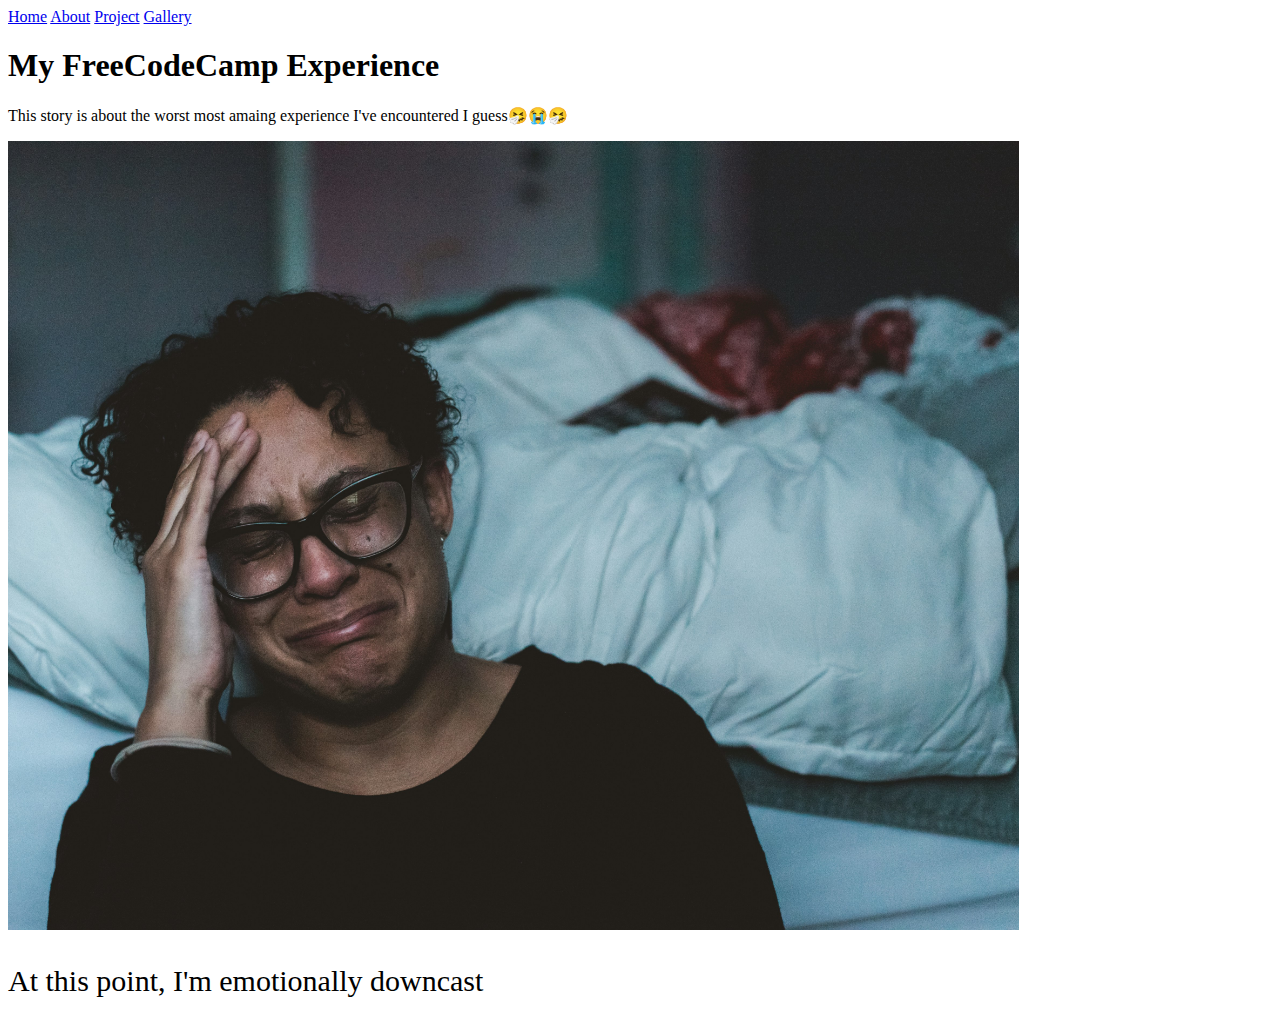
<file: Web Programming /FreeCodeCamp Experience/Home.html>
<!DOCTYPE html>
<html lang="en">
<head>
    <meta charset="UTF-8">
    <meta name="viewport" content="width=device-width, initial-scale=1.0">
    <title>Document</title>
</head>
<body>
    <nav>
        <a href="Home.html">Home</a>
        <a href="About.html">About</a>
        <a href="Project.html">Project</a>
        <a href="Gallery.html">Gallery</a>
    </nav>
    <h1>My FreeCodeCamp Experience </h1>
    <p>This story is about the worst most amaing experience I've encountered I guess🤧😭🤧</p>
    <img src="crying.jpeg" alt="An image of a woman crying" style="width: 80%;">
    <p style="font-size: 30px;"> At this point, I'm emotionally downcast</p>
</body>
</html>
</file>
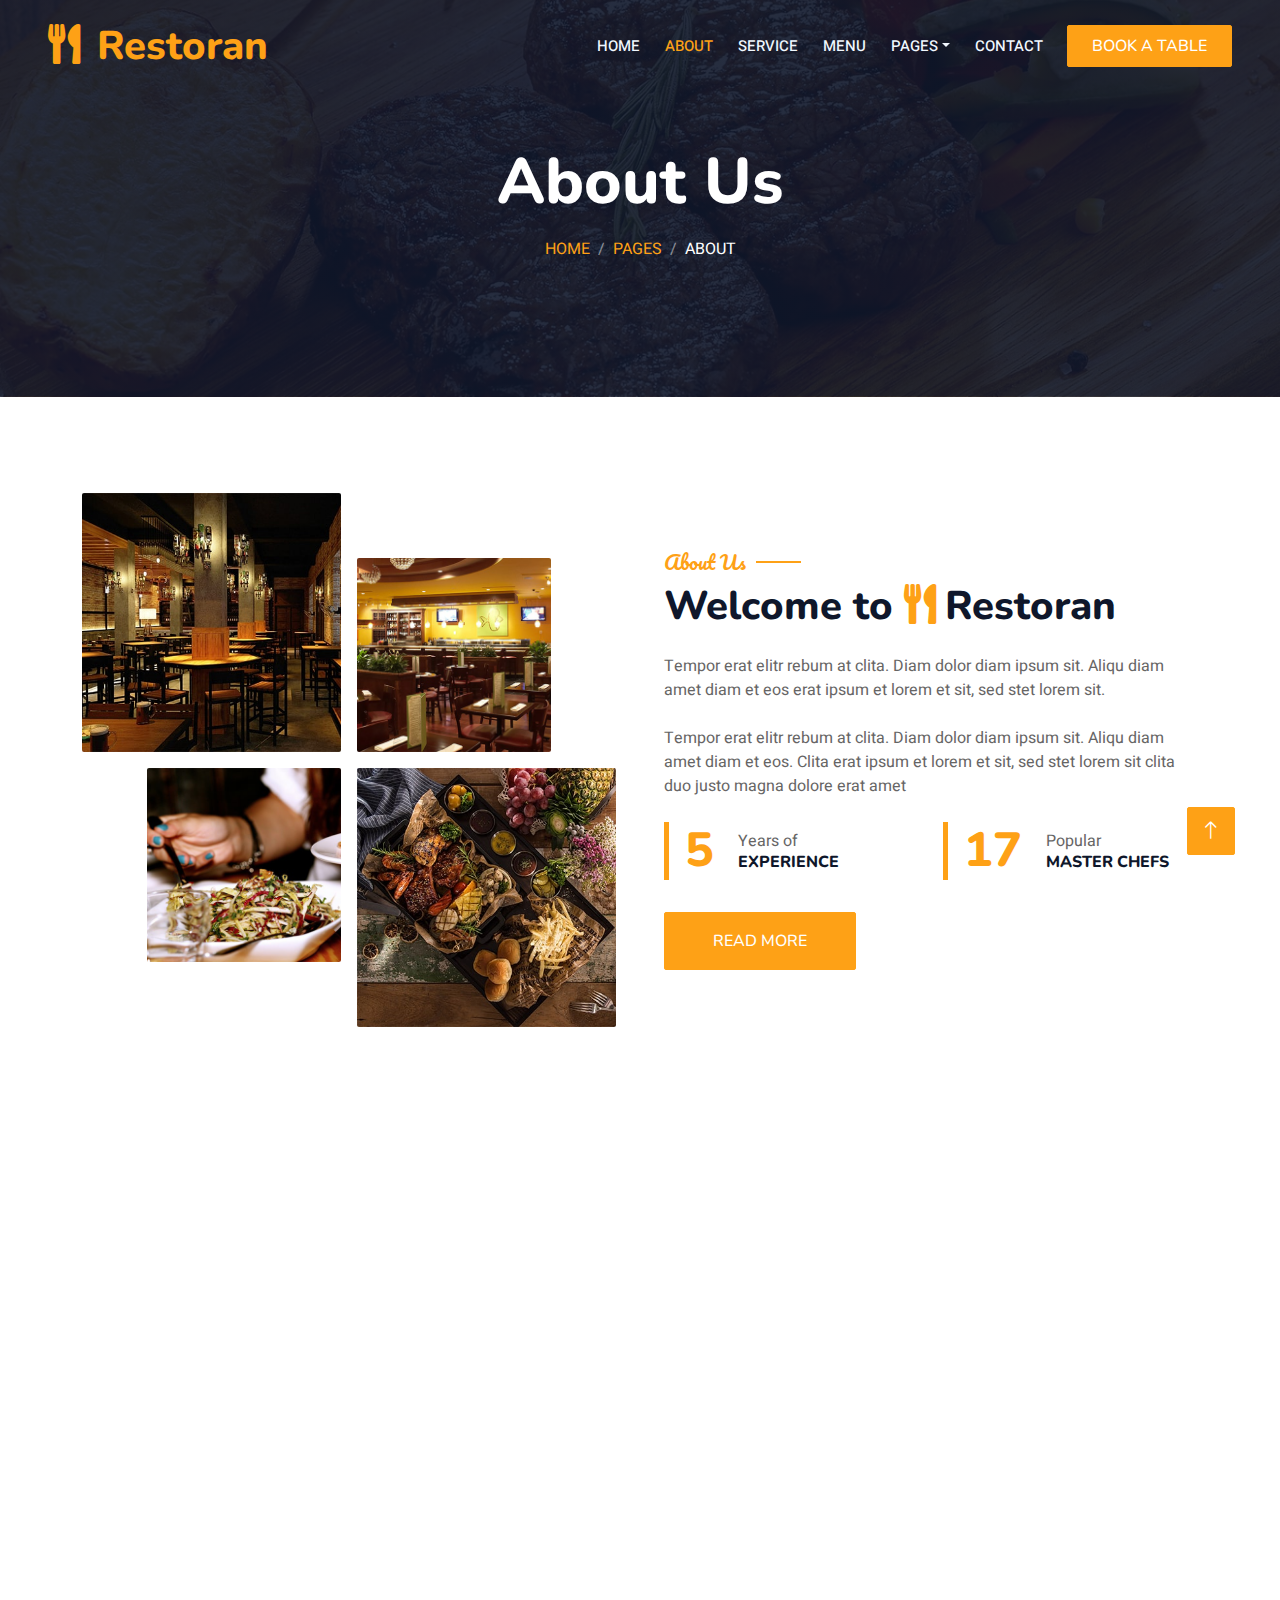
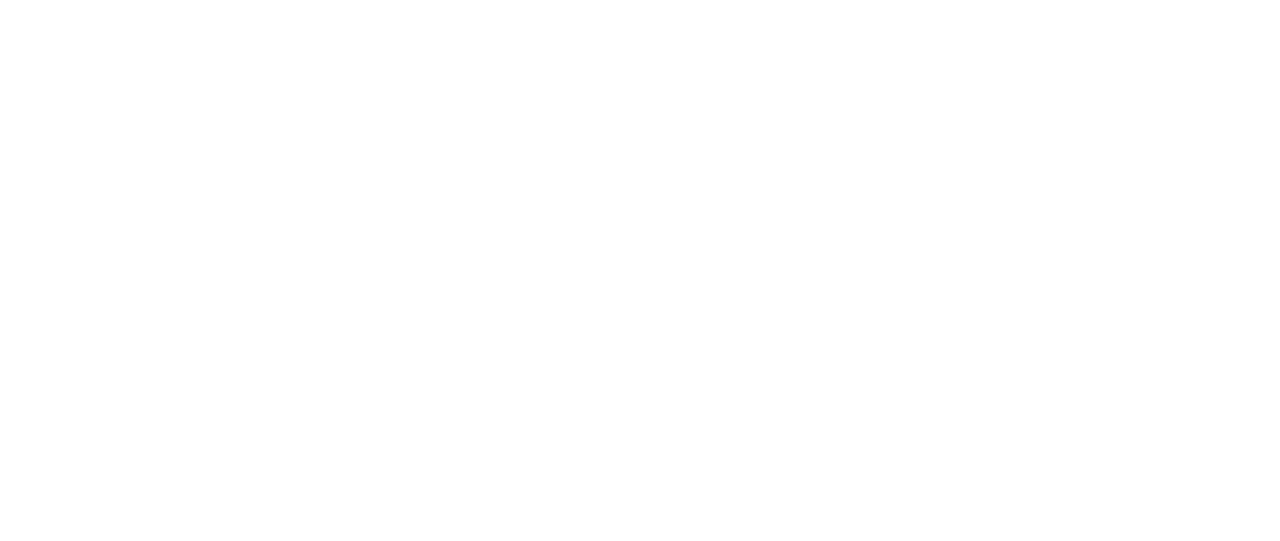
<file: Web Programming /Restaurant /about.html>
<!DOCTYPE html>
<html lang="en">

<head>
    <meta charset="utf-8">
    <title>Restoran - Bootstrap Restaurant Template</title>
    <meta content="width=device-width, initial-scale=1.0" name="viewport">
    <meta content="" name="keywords">
    <meta content="" name="description">

    <!-- Favicon -->
    <link href="img/favicon.ico" rel="icon">

    <!-- Google Web Fonts -->
    <link rel="preconnect" href="https://fonts.googleapis.com">
    <link rel="preconnect" href="https://fonts.gstatic.com" crossorigin>
    <link href="https://fonts.googleapis.com/css2?family=Heebo:wght@400;500;600&family=Nunito:wght@600;700;800&family=Pacifico&display=swap" rel="stylesheet">

    <!-- Icon Font Stylesheet -->
    <link href="https://cdnjs.cloudflare.com/ajax/libs/font-awesome/5.10.0/css/all.min.css" rel="stylesheet">
    <link href="https://cdn.jsdelivr.net/npm/bootstrap-icons@1.4.1/font/bootstrap-icons.css" rel="stylesheet">

    <!-- Libraries Stylesheet -->
    <link href="lib/animate/animate.min.css" rel="stylesheet">
    <link href="lib/owlcarousel/assets/owl.carousel.min.css" rel="stylesheet">
    <link href="lib/tempusdominus/css/tempusdominus-bootstrap-4.min.css" rel="stylesheet" />

    <!-- Customized Bootstrap Stylesheet -->
    <link href="css/bootstrap.min.css" rel="stylesheet">

    <!-- Template Stylesheet -->
    <link href="css/style.css" rel="stylesheet">
</head>

<body>
    <div class="container-xxl bg-white p-0">
        <!-- Spinner Start -->
        <div id="spinner" class="show bg-white position-fixed translate-middle w-100 vh-100 top-50 start-50 d-flex align-items-center justify-content-center">
            <div class="spinner-border text-primary" style="width: 3rem; height: 3rem;" role="status">
                <span class="sr-only">Loading...</span>
            </div>
        </div>
        <!-- Spinner End -->


        <!-- Navbar & Hero Start -->
        <div class="container-xxl position-relative p-0">
            <nav class="navbar navbar-expand-lg navbar-dark bg-dark px-4 px-lg-5 py-3 py-lg-0">
                <a href="" class="navbar-brand p-0">
                    <h1 class="text-primary m-0"><i class="fa fa-utensils me-3"></i>Restoran</h1>
                    <!-- <img src="img/logo.png" alt="Logo"> -->
                </a>
                <button class="navbar-toggler" type="button" data-bs-toggle="collapse" data-bs-target="#navbarCollapse">
                    <span class="fa fa-bars"></span>
                </button>
                <div class="collapse navbar-collapse" id="navbarCollapse">
                    <div class="navbar-nav ms-auto py-0 pe-4">
                        <a href="index.html" class="nav-item nav-link">Home</a>
                        <a href="about.html" class="nav-item nav-link active">About</a>
                        <a href="service.html" class="nav-item nav-link">Service</a>
                        <a href="menu.html" class="nav-item nav-link">Menu</a>
                        <div class="nav-item dropdown">
                            <a href="#" class="nav-link dropdown-toggle" data-bs-toggle="dropdown">Pages</a>
                            <div class="dropdown-menu m-0">
                                <a href="booking.html" class="dropdown-item">Booking</a>
                                <a href="team.html" class="dropdown-item">Our Team</a>
                                <a href="testimonial.html" class="dropdown-item">Testimonial</a>
                            </div>
                        </div>
                        <a href="contact.html" class="nav-item nav-link">Contact</a>
                    </div>
                    <a href="" class="btn btn-primary py-2 px-4">Book A Table</a>
                </div>
            </nav>

            <div class="container-xxl py-5 bg-dark hero-header mb-5">
                <div class="container text-center my-5 pt-5 pb-4">
                    <h1 class="display-3 text-white mb-3 animated slideInDown">About Us</h1>
                    <nav aria-label="breadcrumb">
                        <ol class="breadcrumb justify-content-center text-uppercase">
                            <li class="breadcrumb-item"><a href="#">Home</a></li>
                            <li class="breadcrumb-item"><a href="#">Pages</a></li>
                            <li class="breadcrumb-item text-white active" aria-current="page">About</li>
                        </ol>
                    </nav>
                </div>
            </div>
        </div>
        <!-- Navbar & Hero End -->


        <!-- About Start -->
        <div class="container-xxl py-5">
            <div class="container">
                <div class="row g-5 align-items-center">
                    <div class="col-lg-6">
                        <div class="row g-3">
                            <div class="col-6 text-start">
                                <img class="img-fluid rounded w-100 wow zoomIn" data-wow-delay="0.1s" src="img/about-1.jpg">
                            </div>
                            <div class="col-6 text-start">
                                <img class="img-fluid rounded w-75 wow zoomIn" data-wow-delay="0.3s" src="img/about-2.jpg" style="margin-top: 25%;">
                            </div>
                            <div class="col-6 text-end">
                                <img class="img-fluid rounded w-75 wow zoomIn" data-wow-delay="0.5s" src="img/about-3.jpg">
                            </div>
                            <div class="col-6 text-end">
                                <img class="img-fluid rounded w-100 wow zoomIn" data-wow-delay="0.7s" src="img/about-4.jpg">
                            </div>
                        </div>
                    </div>
                    <div class="col-lg-6">
                        <h5 class="section-title ff-secondary text-start text-primary fw-normal">About Us</h5>
                        <h1 class="mb-4">Welcome to <i class="fa fa-utensils text-primary me-2"></i>Restoran</h1>
                        <p class="mb-4">Tempor erat elitr rebum at clita. Diam dolor diam ipsum sit. Aliqu diam amet diam et eos erat ipsum et lorem et sit, sed stet lorem sit.</p>
                        <p class="mb-4">Tempor erat elitr rebum at clita. Diam dolor diam ipsum sit. Aliqu diam amet diam et eos. Clita erat ipsum et lorem et sit, sed stet lorem sit clita duo justo magna dolore erat amet</p>
                        <div class="row g-4 mb-4">
                            <div class="col-sm-6">
                                <div class="d-flex align-items-center border-start border-5 border-primary px-3">
                                    <h1 class="flex-shrink-0 display-5 text-primary mb-0" data-toggle="counter-up">15</h1>
                                    <div class="ps-4">
                                        <p class="mb-0">Years of</p>
                                        <h6 class="text-uppercase mb-0">Experience</h6>
                                    </div>
                                </div>
                            </div>
                            <div class="col-sm-6">
                                <div class="d-flex align-items-center border-start border-5 border-primary px-3">
                                    <h1 class="flex-shrink-0 display-5 text-primary mb-0" data-toggle="counter-up">50</h1>
                                    <div class="ps-4">
                                        <p class="mb-0">Popular</p>
                                        <h6 class="text-uppercase mb-0">Master Chefs</h6>
                                    </div>
                                </div>
                            </div>
                        </div>
                        <a class="btn btn-primary py-3 px-5 mt-2" href="">Read More</a>
                    </div>
                </div>
            </div>
        </div>
        <!-- About End -->


        <!-- Team Start -->
        <div class="container-xxl pt-5 pb-3">
            <div class="container">
                <div class="text-center wow fadeInUp" data-wow-delay="0.1s">
                    <h5 class="section-title ff-secondary text-center text-primary fw-normal">Team Members</h5>
                    <h1 class="mb-5">Our Master Chefs</h1>
                </div>
                <div class="row g-4">
                    <div class="col-lg-3 col-md-6 wow fadeInUp" data-wow-delay="0.1s">
                        <div class="team-item text-center rounded overflow-hidden">
                            <div class="rounded-circle overflow-hidden m-4">
                                <img class="img-fluid" src="img/team-1.jpg" alt="">
                            </div>
                            <h5 class="mb-0">Full Name</h5>
                            <small>Designation</small>
                            <div class="d-flex justify-content-center mt-3">
                                <a class="btn btn-square btn-primary mx-1" href=""><i class="fab fa-facebook-f"></i></a>
                                <a class="btn btn-square btn-primary mx-1" href=""><i class="fab fa-twitter"></i></a>
                                <a class="btn btn-square btn-primary mx-1" href=""><i class="fab fa-instagram"></i></a>
                            </div>
                        </div>
                    </div>
                    <div class="col-lg-3 col-md-6 wow fadeInUp" data-wow-delay="0.3s">
                        <div class="team-item text-center rounded overflow-hidden">
                            <div class="rounded-circle overflow-hidden m-4">
                                <img class="img-fluid" src="img/team-2.jpg" alt="">
                            </div>
                            <h5 class="mb-0">Full Name</h5>
                            <small>Designation</small>
                            <div class="d-flex justify-content-center mt-3">
                                <a class="btn btn-square btn-primary mx-1" href=""><i class="fab fa-facebook-f"></i></a>
                                <a class="btn btn-square btn-primary mx-1" href=""><i class="fab fa-twitter"></i></a>
                                <a class="btn btn-square btn-primary mx-1" href=""><i class="fab fa-instagram"></i></a>
                            </div>
                        </div>
                    </div>
                    <div class="col-lg-3 col-md-6 wow fadeInUp" data-wow-delay="0.5s">
                        <div class="team-item text-center rounded overflow-hidden">
                            <div class="rounded-circle overflow-hidden m-4">
                                <img class="img-fluid" src="img/team-3.jpg" alt="">
                            </div>
                            <h5 class="mb-0">Full Name</h5>
                            <small>Designation</small>
                            <div class="d-flex justify-content-center mt-3">
                                <a class="btn btn-square btn-primary mx-1" href=""><i class="fab fa-facebook-f"></i></a>
                                <a class="btn btn-square btn-primary mx-1" href=""><i class="fab fa-twitter"></i></a>
                                <a class="btn btn-square btn-primary mx-1" href=""><i class="fab fa-instagram"></i></a>
                            </div>
                        </div>
                    </div>
                    <div class="col-lg-3 col-md-6 wow fadeInUp" data-wow-delay="0.7s">
                        <div class="team-item text-center rounded overflow-hidden">
                            <div class="rounded-circle overflow-hidden m-4">
                                <img class="img-fluid" src="img/team-4.jpg" alt="">
                            </div>
                            <h5 class="mb-0">Full Name</h5>
                            <small>Designation</small>
                            <div class="d-flex justify-content-center mt-3">
                                <a class="btn btn-square btn-primary mx-1" href=""><i class="fab fa-facebook-f"></i></a>
                                <a class="btn btn-square btn-primary mx-1" href=""><i class="fab fa-twitter"></i></a>
                                <a class="btn btn-square btn-primary mx-1" href=""><i class="fab fa-instagram"></i></a>
                            </div>
                        </div>
                    </div>
                </div>
            </div>
        </div>
        <!-- Team End -->
        

        <!-- Footer Start -->
        <div class="container-fluid bg-dark text-light footer pt-5 mt-5 wow fadeIn" data-wow-delay="0.1s">
            <div class="container py-5">
                <div class="row g-5">
                    <div class="col-lg-3 col-md-6">
                        <h4 class="section-title ff-secondary text-start text-primary fw-normal mb-4">Company</h4>
                        <a class="btn btn-link" href="">About Us</a>
                        <a class="btn btn-link" href="">Contact Us</a>
                        <a class="btn btn-link" href="">Reservation</a>
                        <a class="btn btn-link" href="">Privacy Policy</a>
                        <a class="btn btn-link" href="">Terms & Condition</a>
                    </div>
                    <div class="col-lg-3 col-md-6">
                        <h4 class="section-title ff-secondary text-start text-primary fw-normal mb-4">Contact</h4>
                        <p class="mb-2"><i class="fa fa-map-marker-alt me-3"></i>123 Street, New York, USA</p>
                        <p class="mb-2"><i class="fa fa-phone-alt me-3"></i>+012 345 67890</p>
                        <p class="mb-2"><i class="fa fa-envelope me-3"></i>info@example.com</p>
                        <div class="d-flex pt-2">
                            <a class="btn btn-outline-light btn-social" href=""><i class="fab fa-twitter"></i></a>
                            <a class="btn btn-outline-light btn-social" href=""><i class="fab fa-facebook-f"></i></a>
                            <a class="btn btn-outline-light btn-social" href=""><i class="fab fa-youtube"></i></a>
                            <a class="btn btn-outline-light btn-social" href=""><i class="fab fa-linkedin-in"></i></a>
                        </div>
                    </div>
                    <div class="col-lg-3 col-md-6">
                        <h4 class="section-title ff-secondary text-start text-primary fw-normal mb-4">Opening</h4>
                        <h5 class="text-light fw-normal">Monday - Saturday</h5>
                        <p>09AM - 09PM</p>
                        <h5 class="text-light fw-normal">Sunday</h5>
                        <p>10AM - 08PM</p>
                    </div>
                    <div class="col-lg-3 col-md-6">
                        <h4 class="section-title ff-secondary text-start text-primary fw-normal mb-4">Newsletter</h4>
                        <p>Dolor amet sit justo amet elitr clita ipsum elitr est.</p>
                        <div class="position-relative mx-auto" style="max-width: 400px;">
                            <input class="form-control border-primary w-100 py-3 ps-4 pe-5" type="text" placeholder="Your email">
                            <button type="button" class="btn btn-primary py-2 position-absolute top-0 end-0 mt-2 me-2">SignUp</button>
                        </div>
                    </div>
                </div>
            </div>
            <div class="container">
                <div class="copyright">
                    <div class="row">
                        <div class="col-md-6 text-center text-md-start mb-3 mb-md-0">
                            &copy; <a class="border-bottom" href="#">Your Site Name</a>, All Right Reserved. 
							
							<!--/*** This template is free as long as you keep the footer author’s credit link/attribution link/backlink. If you'd like to use the template without the footer author’s credit link/attribution link/backlink, you can purchase the Credit Removal License from "https://htmlcodex.com/credit-removal". Thank you for your support. ***/-->
							Designed By <a class="border-bottom" href="https://htmlcodex.com">HTML Codex</a><br><br>
                            Distributed By <a class="border-bottom" href="https://themewagon.com" target="_blank">ThemeWagon</a>
                        </div>
                        <div class="col-md-6 text-center text-md-end">
                            <div class="footer-menu">
                                <a href="">Home</a>
                                <a href="">Cookies</a>
                                <a href="">Help</a>
                                <a href="">FQAs</a>
                            </div>
                        </div>
                    </div>
                </div>
            </div>
        </div>
        <!-- Footer End -->


        <!-- Back to Top -->
        <a href="#" class="btn btn-lg btn-primary btn-lg-square back-to-top"><i class="bi bi-arrow-up"></i></a>
    </div>

    <!-- JavaScript Libraries -->
    <script src="https://code.jquery.com/jquery-3.4.1.min.js"></script>
    <script src="https://cdn.jsdelivr.net/npm/bootstrap@5.0.0/dist/js/bootstrap.bundle.min.js"></script>
    <script src="lib/wow/wow.min.js"></script>
    <script src="lib/easing/easing.min.js"></script>
    <script src="lib/waypoints/waypoints.min.js"></script>
    <script src="lib/counterup/counterup.min.js"></script>
    <script src="lib/owlcarousel/owl.carousel.min.js"></script>
    <script src="lib/tempusdominus/js/moment.min.js"></script>
    <script src="lib/tempusdominus/js/moment-timezone.min.js"></script>
    <script src="lib/tempusdominus/js/tempusdominus-bootstrap-4.min.js"></script>

    <!-- Template Javascript -->
    <script src="js/main.js"></script>
</body>

</html>
</file>
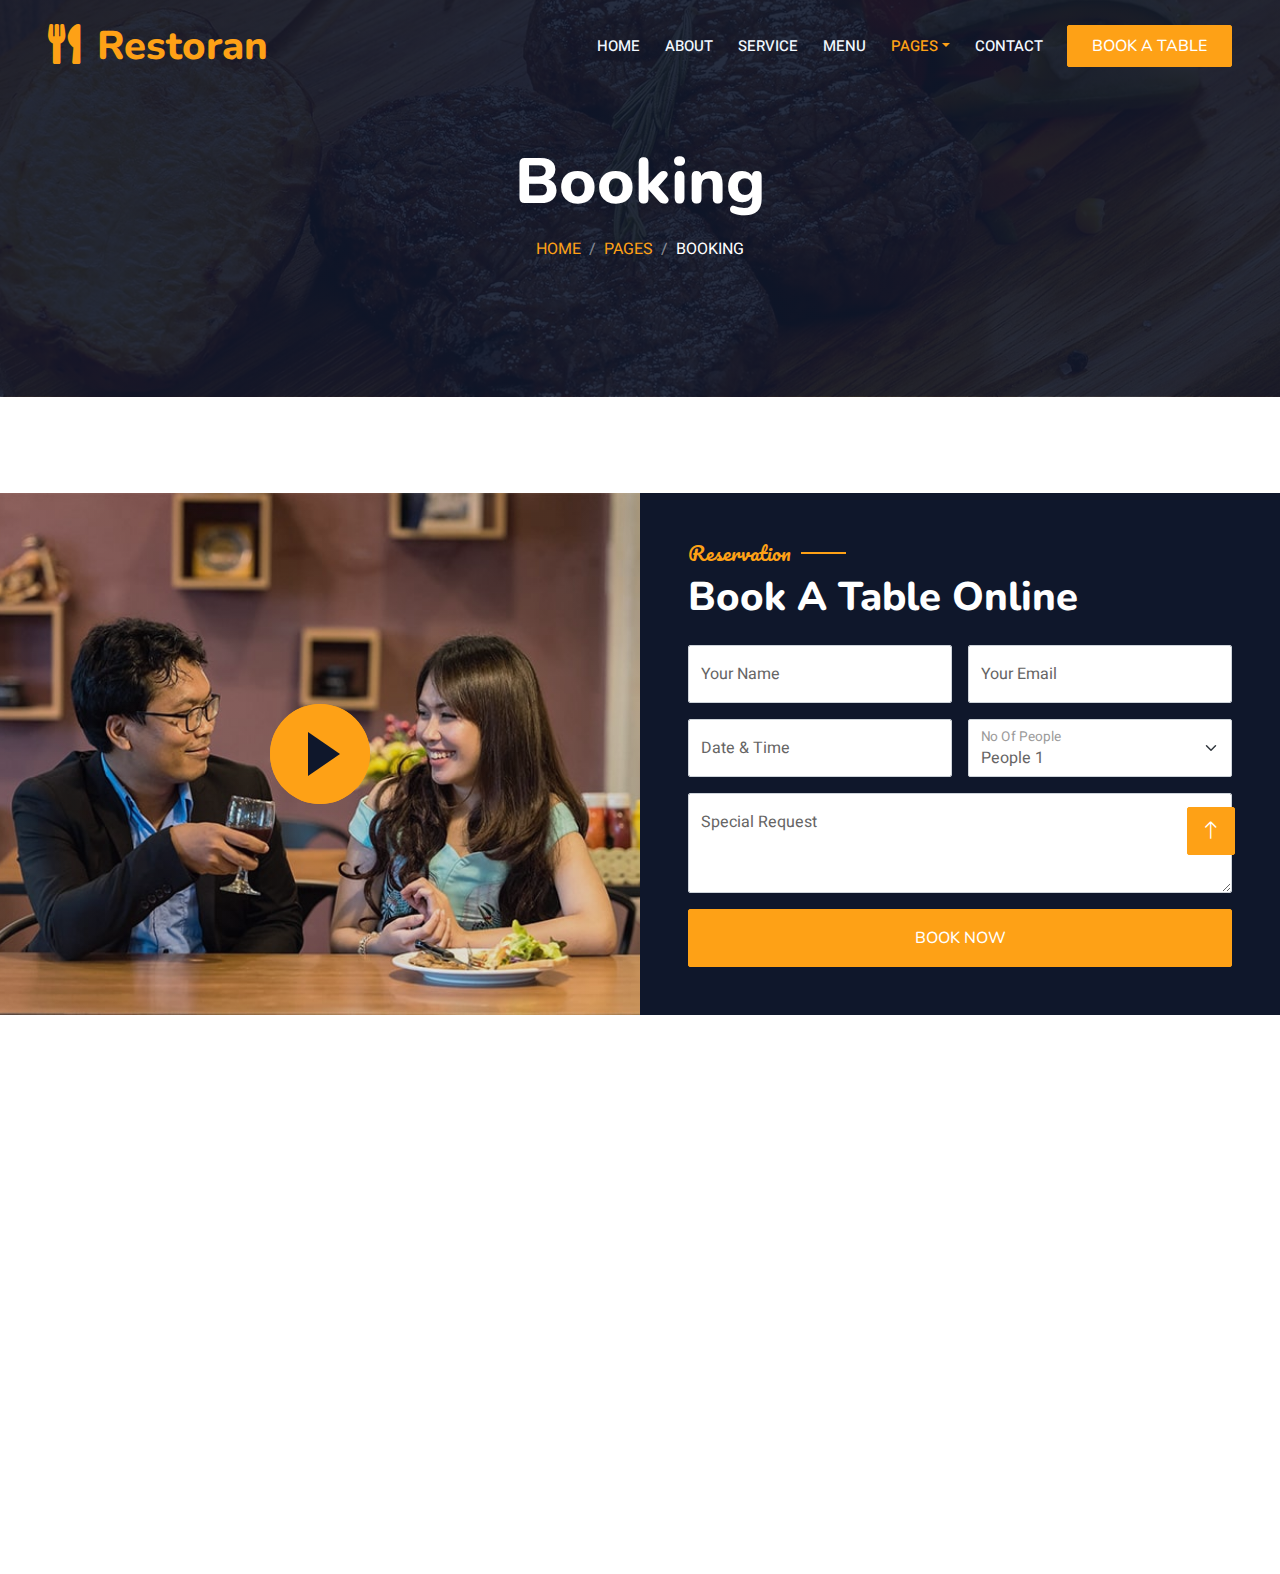
<file: Web Programming /Restaurant /booking.html>
<!DOCTYPE html>
<html lang="en">

<head>
    <meta charset="utf-8">
    <title>Restoran - Bootstrap Restaurant Template</title>
    <meta content="width=device-width, initial-scale=1.0" name="viewport">
    <meta content="" name="keywords">
    <meta content="" name="description">

    <!-- Favicon -->
    <link href="img/favicon.ico" rel="icon">

    <!-- Google Web Fonts -->
    <link rel="preconnect" href="https://fonts.googleapis.com">
    <link rel="preconnect" href="https://fonts.gstatic.com" crossorigin>
    <link href="https://fonts.googleapis.com/css2?family=Heebo:wght@400;500;600&family=Nunito:wght@600;700;800&family=Pacifico&display=swap" rel="stylesheet">

    <!-- Icon Font Stylesheet -->
    <link href="https://cdnjs.cloudflare.com/ajax/libs/font-awesome/5.10.0/css/all.min.css" rel="stylesheet">
    <link href="https://cdn.jsdelivr.net/npm/bootstrap-icons@1.4.1/font/bootstrap-icons.css" rel="stylesheet">

    <!-- Libraries Stylesheet -->
    <link href="lib/animate/animate.min.css" rel="stylesheet">
    <link href="lib/owlcarousel/assets/owl.carousel.min.css" rel="stylesheet">
    <link href="lib/tempusdominus/css/tempusdominus-bootstrap-4.min.css" rel="stylesheet" />

    <!-- Customized Bootstrap Stylesheet -->
    <link href="css/bootstrap.min.css" rel="stylesheet">

    <!-- Template Stylesheet -->
    <link href="css/style.css" rel="stylesheet">
</head>

<body>
    <div class="container-xxl bg-white p-0">
        <!-- Spinner Start -->
        <div id="spinner" class="show bg-white position-fixed translate-middle w-100 vh-100 top-50 start-50 d-flex align-items-center justify-content-center">
            <div class="spinner-border text-primary" style="width: 3rem; height: 3rem;" role="status">
                <span class="sr-only">Loading...</span>
            </div>
        </div>
        <!-- Spinner End -->


        <!-- Navbar & Hero Start -->
        <div class="container-xxl position-relative p-0">
            <nav class="navbar navbar-expand-lg navbar-dark bg-dark px-4 px-lg-5 py-3 py-lg-0">
                <a href="" class="navbar-brand p-0">
                    <h1 class="text-primary m-0"><i class="fa fa-utensils me-3"></i>Restoran</h1>
                    <!-- <img src="img/logo.png" alt="Logo"> -->
                </a>
                <button class="navbar-toggler" type="button" data-bs-toggle="collapse" data-bs-target="#navbarCollapse">
                    <span class="fa fa-bars"></span>
                </button>
                <div class="collapse navbar-collapse" id="navbarCollapse">
                    <div class="navbar-nav ms-auto py-0 pe-4">
                        <a href="index.html" class="nav-item nav-link">Home</a>
                        <a href="about.html" class="nav-item nav-link">About</a>
                        <a href="service.html" class="nav-item nav-link">Service</a>
                        <a href="menu.html" class="nav-item nav-link">Menu</a>
                        <div class="nav-item dropdown">
                            <a href="#" class="nav-link dropdown-toggle active" data-bs-toggle="dropdown">Pages</a>
                            <div class="dropdown-menu m-0">
                                <a href="booking.html" class="dropdown-item active">Booking</a>
                                <a href="team.html" class="dropdown-item">Our Team</a>
                                <a href="testimonial.html" class="dropdown-item">Testimonial</a>
                            </div>
                        </div>
                        <a href="contact.html" class="nav-item nav-link">Contact</a>
                    </div>
                    <a href="" class="btn btn-primary py-2 px-4">Book A Table</a>
                </div>
            </nav>

            <div class="container-xxl py-5 bg-dark hero-header mb-5">
                <div class="container text-center my-5 pt-5 pb-4">
                    <h1 class="display-3 text-white mb-3 animated slideInDown">Booking</h1>
                    <nav aria-label="breadcrumb">
                        <ol class="breadcrumb justify-content-center text-uppercase">
                            <li class="breadcrumb-item"><a href="#">Home</a></li>
                            <li class="breadcrumb-item"><a href="#">Pages</a></li>
                            <li class="breadcrumb-item text-white active" aria-current="page">Booking</li>
                        </ol>
                    </nav>
                </div>
            </div>
        </div>
        <!-- Navbar & Hero End -->


        <!-- Reservation Start -->
        <div class="container-xxl py-5 px-0 wow fadeInUp" data-wow-delay="0.1s">
            <div class="row g-0">
                <div class="col-md-6">
                    <div class="video">
                        <button type="button" class="btn-play" data-bs-toggle="modal" data-src="https://www.youtube.com/embed/DWRcNpR6Kdc" data-bs-target="#videoModal">
                            <span></span>
                        </button>
                    </div>
                </div>
                <div class="col-md-6 bg-dark d-flex align-items-center">
                    <div class="p-5 wow fadeInUp" data-wow-delay="0.2s">
                        <h5 class="section-title ff-secondary text-start text-primary fw-normal">Reservation</h5>
                        <h1 class="text-white mb-4">Book A Table Online</h1>
                        <form>
                            <div class="row g-3">
                                <div class="col-md-6">
                                    <div class="form-floating">
                                        <input type="text" class="form-control" id="name" placeholder="Your Name">
                                        <label for="name">Your Name</label>
                                    </div>
                                </div>
                                <div class="col-md-6">
                                    <div class="form-floating">
                                        <input type="email" class="form-control" id="email" placeholder="Your Email">
                                        <label for="email">Your Email</label>
                                    </div>
                                </div>
                                <div class="col-md-6">
                                    <div class="form-floating date" id="date3" data-target-input="nearest">
                                        <input type="text" class="form-control datetimepicker-input" id="datetime" placeholder="Date & Time" data-target="#date3" data-toggle="datetimepicker" />
                                        <label for="datetime">Date & Time</label>
                                    </div>
                                </div>
                                <div class="col-md-6">
                                    <div class="form-floating">
                                        <select class="form-select" id="select1">
                                          <option value="1">People 1</option>
                                          <option value="2">People 2</option>
                                          <option value="3">People 3</option>
                                        </select>
                                        <label for="select1">No Of People</label>
                                      </div>
                                </div>
                                <div class="col-12">
                                    <div class="form-floating">
                                        <textarea class="form-control" placeholder="Special Request" id="message" style="height: 100px"></textarea>
                                        <label for="message">Special Request</label>
                                    </div>
                                </div>
                                <div class="col-12">
                                    <button class="btn btn-primary w-100 py-3" type="submit">Book Now</button>
                                </div>
                            </div>
                        </form>
                    </div>
                </div>
            </div>
        </div>

        <div class="modal fade" id="videoModal" tabindex="-1" aria-labelledby="exampleModalLabel" aria-hidden="true">
            <div class="modal-dialog">
                <div class="modal-content rounded-0">
                    <div class="modal-header">
                        <h5 class="modal-title" id="exampleModalLabel">Youtube Video</h5>
                        <button type="button" class="btn-close" data-bs-dismiss="modal" aria-label="Close"></button>
                    </div>
                    <div class="modal-body">
                        <!-- 16:9 aspect ratio -->
                        <div class="ratio ratio-16x9">
                            <iframe class="embed-responsive-item" src="" id="video" allowfullscreen allowscriptaccess="always"
                                allow="autoplay"></iframe>
                        </div>
                    </div>
                </div>
            </div>
        </div>
        <!-- Reservation Start -->
        

        <!-- Footer Start -->
        <div class="container-fluid bg-dark text-light footer pt-5 mt-5 wow fadeIn" data-wow-delay="0.1s">
            <div class="container py-5">
                <div class="row g-5">
                    <div class="col-lg-3 col-md-6">
                        <h4 class="section-title ff-secondary text-start text-primary fw-normal mb-4">Company</h4>
                        <a class="btn btn-link" href="">About Us</a>
                        <a class="btn btn-link" href="">Contact Us</a>
                        <a class="btn btn-link" href="">Reservation</a>
                        <a class="btn btn-link" href="">Privacy Policy</a>
                        <a class="btn btn-link" href="">Terms & Condition</a>
                    </div>
                    <div class="col-lg-3 col-md-6">
                        <h4 class="section-title ff-secondary text-start text-primary fw-normal mb-4">Contact</h4>
                        <p class="mb-2"><i class="fa fa-map-marker-alt me-3"></i>123 Street, New York, USA</p>
                        <p class="mb-2"><i class="fa fa-phone-alt me-3"></i>+012 345 67890</p>
                        <p class="mb-2"><i class="fa fa-envelope me-3"></i>info@example.com</p>
                        <div class="d-flex pt-2">
                            <a class="btn btn-outline-light btn-social" href=""><i class="fab fa-twitter"></i></a>
                            <a class="btn btn-outline-light btn-social" href=""><i class="fab fa-facebook-f"></i></a>
                            <a class="btn btn-outline-light btn-social" href=""><i class="fab fa-youtube"></i></a>
                            <a class="btn btn-outline-light btn-social" href=""><i class="fab fa-linkedin-in"></i></a>
                        </div>
                    </div>
                    <div class="col-lg-3 col-md-6">
                        <h4 class="section-title ff-secondary text-start text-primary fw-normal mb-4">Opening</h4>
                        <h5 class="text-light fw-normal">Monday - Saturday</h5>
                        <p>09AM - 09PM</p>
                        <h5 class="text-light fw-normal">Sunday</h5>
                        <p>10AM - 08PM</p>
                    </div>
                    <div class="col-lg-3 col-md-6">
                        <h4 class="section-title ff-secondary text-start text-primary fw-normal mb-4">Newsletter</h4>
                        <p>Dolor amet sit justo amet elitr clita ipsum elitr est.</p>
                        <div class="position-relative mx-auto" style="max-width: 400px;">
                            <input class="form-control border-primary w-100 py-3 ps-4 pe-5" type="text" placeholder="Your email">
                            <button type="button" class="btn btn-primary py-2 position-absolute top-0 end-0 mt-2 me-2">SignUp</button>
                        </div>
                    </div>
                </div>
            </div>
            <div class="container">
                <div class="copyright">
                    <div class="row">
                        <div class="col-md-6 text-center text-md-start mb-3 mb-md-0">
                            &copy; <a class="border-bottom" href="#">Your Site Name</a>, All Right Reserved. 
							
							<!--/*** This template is free as long as you keep the footer author’s credit link/attribution link/backlink. If you'd like to use the template without the footer author’s credit link/attribution link/backlink, you can purchase the Credit Removal License from "https://htmlcodex.com/credit-removal". Thank you for your support. ***/-->
							Designed By <a class="border-bottom" href="https://htmlcodex.com">HTML Codex</a><br><br>
                            Distributed By <a class="border-bottom" href="https://themewagon.com" target="_blank">ThemeWagon</a>
                        </div>
                        <div class="col-md-6 text-center text-md-end">
                            <div class="footer-menu">
                                <a href="">Home</a>
                                <a href="">Cookies</a>
                                <a href="">Help</a>
                                <a href="">FQAs</a>
                            </div>
                        </div>
                    </div>
                </div>
            </div>
        </div>
        <!-- Footer End -->


        <!-- Back to Top -->
        <a href="#" class="btn btn-lg btn-primary btn-lg-square back-to-top"><i class="bi bi-arrow-up"></i></a>
    </div>

    <!-- JavaScript Libraries -->
    <script src="https://code.jquery.com/jquery-3.4.1.min.js"></script>
    <script src="https://cdn.jsdelivr.net/npm/bootstrap@5.0.0/dist/js/bootstrap.bundle.min.js"></script>
    <script src="lib/wow/wow.min.js"></script>
    <script src="lib/easing/easing.min.js"></script>
    <script src="lib/waypoints/waypoints.min.js"></script>
    <script src="lib/counterup/counterup.min.js"></script>
    <script src="lib/owlcarousel/owl.carousel.min.js"></script>
    <script src="lib/tempusdominus/js/moment.min.js"></script>
    <script src="lib/tempusdominus/js/moment-timezone.min.js"></script>
    <script src="lib/tempusdominus/js/tempusdominus-bootstrap-4.min.js"></script>

    <!-- Template Javascript -->
    <script src="js/main.js"></script>
</body>

</html>
</file>
<file: Web Programming /Hover Effect On Siblings/style.css>
* {
    padding: 0;
    margin: 0;
}

body {
    height: 100vh;
    display: flex;
    justify-content: center;
    align-items: center;
}

.card-container {
    display: grid;
    grid-template-columns: repeat(4, 1fr);
    grid-column-gap: 15px;
}

.card {
    background: #669bbc;
    width: 100px;
    height: 100px;
    border-radius: 7px;
    cursor: pointer;
    box-shadow: rgba(100, 100, 111, 0.2) 0px 7px 29px 0px;
    transition: all 0.3s ease-in-out;
}

.card:hover {
    transform: translateY(-15px);
}

.card-container:hover > :not(:hover){
    opacity: 0.5;
}
</file>
<file: Web Programming /HTML /styles.css>
/* Header styles */
header {
    width: 100%;
    height: 120px;
    background-color: #4a90e2;
    text-align: center;
    color: white;
    padding: 10px;
}

header h1 {
    font-size: 2.5em;
    margin: 0;
}

header p {
    font-size: 1.2em;
    margin: 5px 0;
}

/* Navigation menu styles */
.nav-menu {
    list-style: none; /* Removes bullets */
    padding: 0;
    margin: 0;
    display: flex; /* Displays items in a row */
    background-color: #333;
    justify-content: center;
}

.nav-menu li {
    margin: 0 20px; /* Adds spacing between each item */
}

.nav-menu li a {
    display: block;
    padding: 15px 20px;
    color: white;
    text-decoration: none;
    font-size: 1.1em;
    transition: background-color 0.3s, color 0.3s;
}

/* Hover effect for navigation items */
.nav-menu li a:hover {
    background-color: #575757;
    color: #ffdd57;
}

/* Main div styles */
.main-div {
    width: 100%;
    overflow: hidden; /* Clears floating elements */
    margin: 20px 0;
}

.first-div {
    width: 30%;
    float: left;
    margin: 1.5%;
    padding: 15px;
    box-sizing: border-box;
    border: 1px solid #ddd;
    background-color: #ffefef; /* Light red */
    text-align: center;
}

.second-div {
    width: 30%;
    float: left;
    margin: 1.5%;
    padding: 15px;
    box-sizing: border-box;
    border: 1px solid #ddd;
    background-color: #efffef; /* Light green */
    text-align: center;
}

.article-section {
    width: 30%;
    float: left;
    margin: 1.5%;
    padding: 15px;
    box-sizing: border-box;
    border: 1px solid #ddd;
    background-color: #eef7ff; /* Light blue */
    text-align: center;
}

.first-div h2,
.second-div h2,
.article-section h2 {
    margin-top: 0;
}

.first-div button {
    padding: 10px 20px;
    background-color: #4a90e2;
    color: white;
    border: none;
    border-radius: 5px;
    cursor: pointer;
}

.first-div button:hover {
    background-color: #357abd;
}

/* Footer styles */
footer {
    width: 100%;
    height: 100px;
    background-color: #333;
    color: white;
    text-align: center;
    line-height: 100px;
}
</file>
<file: Web Programming /Portfolio Source Code - HTML, CSS, JS/styles/styles.css>
* {
  margin: 0;
  padding: 0;
  box-sizing: border-box;
  list-style: none;
}

:root {
  --color-primary: #191d2b;
  --color-secondary: #27AE60;
  --color-white: #FFFFFF;
  --color-black: #000;
  --color-grey0: #f8f8f8;
  --color-grey-1: #dbe1e8;
  --color-grey-2: #b2becd;
  --color-grey-3: #6c7983;
  --color-grey-4: #454e56;
  --color-grey-5: #2a2e35;
  --color-grey-6: #12181b;
  --br-sm-2: 14px;
  --box-shadow-1: 0 3px 15px rgba(0,0,0,.3);
}

.light-mode {
  --color-primary: #FFFFFF;
  --color-secondary: #F56692;
  --color-white: #454e56;
  --color-black: #000;
  --color-grey0: #f8f8f8;
  --color-grey-1: #6c7983;
  --color-grey-2: #6c7983;
  --color-grey-3: #6c7983;
  --color-grey-4: #454e56;
  --color-grey-5: #f8f8f8;
  --color-grey-6: #12181b;
}

body {
  background-color: var(--color-primary);
  font-family: "Poppins", sans-serif;
  font-size: 1.1rem;
  color: var(--color-white);
  transition: all 0.4s ease-in-out;
}

a {
  display: inline-block;
  text-decoration: none;
  color: inherit;
  font-family: inherit;
}

header {
  min-height: 100vh;
  color: var(--color-white);
  overflow: hidden;
  padding: 0 !important;
}

section {
  min-height: 100vh;
  width: 100%;
  position: absolute;
  left: 0;
  top: 0;
  padding: 3rem 18rem;
}

.container {
  display: none;
  transform: translateY(-100%) scale(0);
  transition: all 0.4s ease-in-out;
  background-color: var(--color-primary);
}

.active {
  display: block;
  animation: appear 1s ease-in-out;
  transform: translateY(0) scaleY(1);
}
@keyframes appear {
  0% {
    transform: translateY(-100%) scaleY(0);
  }
  100% {
    transform: translateY(0) scaleY(1);
  }
}

.controls {
  position: fixed;
  z-index: 10;
  top: 50%;
  right: 3%;
  display: flex;
  flex-direction: column;
  align-items: center;
  justify-content: center;
  transform: translateY(-50%);
}
.controls .control {
  padding: 1rem;
  cursor: pointer;
  background-color: var(--color-grey-4);
  width: 55px;
  height: 55px;
  border-radius: 50%;
  display: flex;
  justify-content: center;
  align-items: center;
  margin: 0.7rem 0;
  box-shadow: var(--box-shadow-1);
}
.controls .control i {
  font-size: 1.2rem;
  color: var(--color-grey-2);
  pointer-events: none;
}
.controls .active-btn {
  background-color: var(--color-secondary);
  transition: all 0.4s ease-in-out;
}
.controls .active-btn i {
  color: var(--color-white);
}

.theme-btn {
  top: 5%;
  right: 3%;
  width: 70px;
  height: 70px;
  border-radius: 50%;
  background-color: var(--color-grey-4);
  cursor: pointer;
  position: fixed;
  display: flex;
  justify-content: center;
  align-items: center;
  box-shadow: 0 3px 15px rgba(0, 0, 0, 0.3);
  transition: all 0.1s ease-in-out;
}
.theme-btn:active {
  transform: translateY(-3px);
}
.theme-btn i {
  font-size: 1.4rem;
  color: var(--color-grey-2);
  pointer-events: none;
}

/*Header-content*/
.header-content {
  display: grid;
  grid-template-columns: repeat(2, 1fr);
  min-height: 100vh;
}
.header-content .left-header {
  display: flex;
  align-items: center;
  position: relative;
}
.header-content .left-header .h-shape {
  transition: all 0.4s ease-in-out;
  width: 65%;
  height: 100%;
  background-color: var(--color-secondary);
  position: absolute;
  left: 0;
  top: 0;
  z-index: -1;
  clip-path: polygon(0 0, 46% 0, 79% 100%, 0% 100%);
}
.header-content .left-header .image {
  border-radius: var(--br-sm-2);
  height: 90%;
  width: 68%;
  margin-left: 4rem;
  background-color: var(--color-black);
  transition: all 0.4s ease-in-out;
}
.header-content .left-header .image img {
  width: 100%;
  height: 100%;
  object-fit: cover;
  transition: all 0.4s ease-in-out;
  filter: grayscale(100%);
}
.header-content .left-header .image img:hover {
  filter: grayscale(0);
}
.header-content .right-header {
  display: flex;
  flex-direction: column;
  justify-content: center;
  padding-right: 18rem;
}
.header-content .right-header .name {
  font-size: 3rem;
}
.header-content .right-header .name span {
  color: var(--color-secondary);
}
.header-content .right-header p {
  margin: 1.5rem 0;
  line-height: 2rem;
}

/*About*/
.about-container {
  display: grid;
  grid-template-columns: repeat(2, 1fr);
  padding-top: 3.5rem;
  padding-bottom: 5rem;
}
.about-container .right-about {
  display: grid;
  grid-template-columns: repeat(2, 1fr);
  grid-gap: 2rem;
}
.about-container .right-about .about-item {
  border: 1px solid var(--color-grey-5);
  border-radius: 5px;
  transition: all 0.4s ease-in-out;
  box-shadow: 1px 2px 15px rgba(0, 0, 0, 0.1);
}
.about-container .right-about .about-item:hover {
  cursor: default;
  transform: translateY(-5px);
  border: 1px solid var(--color-secondary);
  box-shadow: 1px 4px 15px rgba(0, 0, 0, 0.32);
}
.about-container .right-about .about-item .abt-text {
  padding: 1.5rem;
  display: flex;
  flex-direction: column;
}
.about-container .right-about .about-item .abt-text .large-text {
  font-size: 3rem;
  font-weight: 700;
  color: var(--color-secondary);
}
.about-container .right-about .about-item .abt-text .small-text {
  padding-left: 3rem;
  position: relative;
  text-transform: uppercase;
  font-size: 1.2rem;
  color: var(--color-grey-1);
  letter-spacing: 2px;
}
.about-container .right-about .about-item .abt-text .small-text::before {
  content: "";
  position: absolute;
  left: 0;
  top: 15px;
  width: 2rem;
  height: 2px;
  background-color: var(--color-grey-5);
}
.about-container .left-about {
  padding-right: 5rem;
}
.about-container .left-about p {
  line-height: 2rem;
  padding: 1rem;
  color: var(--color-grey-1);
}
.about-container .left-about h4 {
  font-size: 2rem;
  text-transform: uppercase;
}

.about-stats {
  padding-bottom: 4rem;
}
.about-stats .progress-bars {
  display: grid;
  grid-template-columns: repeat(2, 1fr);
  grid-gap: 2rem;
}
.about-stats .progress-bars .progress-bar {
  display: flex;
  flex-direction: column;
}
.about-stats .progress-bars .progress-bar .prog-title {
  text-transform: uppercase;
  font-weight: 500;
}
.about-stats .progress-bars .progress-bar .progress-con {
  display: flex;
  align-items: center;
}
.about-stats .progress-bars .progress-bar .progress-con .prog-text {
  color: var(--color-grey-2);
}
.about-stats .progress-bars .progress-bar .progress-con .progress {
  width: 100%;
  height: 0.45rem;
  background-color: var(--color-grey-4);
  margin-left: 1rem;
  position: relative;
}
.about-stats .progress-bars .progress-bar .progress-con .progress span {
  position: absolute;
  top: 0;
  left: 0;
  height: 100%;
  background-color: var(--color-secondary);
  transition: all 0.4s ease-in-out;
  width: 60%;
}
.about-stats .progress-bars .progress-bar .progress-con .progress .html {
  width: 80%;
}
.about-stats .progress-bars .progress-bar .progress-con .progress .css {
  width: 95%;
}
.about-stats .progress-bars .progress-bar .progress-con .progress .js {
  width: 75%;
}
.about-stats .progress-bars .progress-bar .progress-con .progress .react {
  width: 60%;
}
.about-stats .progress-bars .progress-bar .progress-con .progress .node {
  width: 87%;
}
.about-stats .progress-bars .progress-bar .progress-con .progress .python {
  width: 70%;
}

.stat-title {
  text-transform: uppercase;
  font-size: 1.4rem;
  text-align: center;
  padding: 3.5rem 0;
  position: relative;
}
.stat-title::before {
  content: "";
  position: absolute;
  left: 50%;
  top: 0;
  width: 40%;
  height: 1px;
  background-color: var(--color-grey-5);
  transform: translateX(-50%);
}

/*Timeline*/
.timeline {
  display: grid;
  grid-template-columns: repeat(2, 1fr);
  grid-gap: 2rem;
  padding-bottom: 3rem;
}
.timeline .timeline-item {
  position: relative;
  padding-left: 3rem;
  border-left: 1px solid var(--color-grey-5);
}
.timeline .timeline-item .tl-icon {
  position: absolute;
  left: -27px;
  top: 0;
  background-color: var(--color-secondary);
  width: 50px;
  height: 50px;
  border-radius: 50%;
  display: flex;
  align-items: center;
  justify-content: center;
}
.timeline .timeline-item .tl-icon i {
  font-size: 1.3rem;
}
.timeline .timeline-item .tl-duration {
  padding: 0.2rem 0.6rem;
  background-color: var(--color-grey-5);
  border-radius: 15px;
  display: inline-block;
  font-size: 0.8rem;
  text-transform: uppercase;
  font-weight: 500;
}
.timeline .timeline-item h5 {
  padding: 1rem 0;
  text-transform: uppercase;
  font-size: 1.3rem;
  font-weight: 600;
}
.timeline .timeline-item h5 span {
  color: var(--color-grey-2);
  font-weight: 500;
  font-size: 1.2rem;
}
.timeline .timeline-item p {
  color: var(--color-grey-2);
}

.port-text {
  padding: 2rem 0;
  text-align: center;
}

.portfolios {
  display: grid;
  grid-template-columns: repeat(3, 1fr);
  grid-gap: 2rem;
  margin-top: 3rem;
}
.portfolios .portfolio-item {
  position: relative;
  border-radius: 15px;
}
.portfolios .portfolio-item img {
  width: 100%;
  height: 300px;
  object-fit: cover;
  border-radius: 15px;
}
.portfolios .portfolio-item .hover-items {
  width: 100%;
  height: 100%;
  background-color: var(--color-secondary);
  position: absolute;
  left: 0;
  top: 0;
  border-radius: 15px;
  display: flex;
  justify-content: center;
  align-items: center;
  flex-direction: column;
  opacity: 0;
  transform: scale(0);
  transition: all 0.4s ease-in-out;
}
.portfolios .portfolio-item .hover-items h3 {
  font-size: 1.5rem;
  color: var(--color-white);
  margin-bottom: 1.5rem;
}
.portfolios .portfolio-item .hover-items .icons {
  display: flex;
  justify-content: center;
  align-items: center;
}
.portfolios .portfolio-item .hover-items .icons .icon {
  background-color: var(--color-primary);
  border-radius: 50%;
  width: 50px;
  height: 50px;
  display: flex;
  align-items: center;
  justify-content: center;
  margin: 0 1rem;
  cursor: pointer;
  transition: all 0.4s ease-in-out;
}
.portfolios .portfolio-item .hover-items .icons .icon i {
  font-size: 1.5rem;
  color: var(--color-white);
  margin: 0 1rem;
}
.portfolios .portfolio-item .hover-items .icons .icon:hover {
  background-color: var(--color-white);
}
.portfolios .portfolio-item .hover-items .icons .icon:hover i {
  color: var(--color-primary);
}

.portfolio-item:hover .hover-items {
  opacity: 1;
  transform: scale(1);
}

.blogs {
  display: grid;
  grid-template-columns: repeat(3, 1fr);
  grid-gap: 2rem;
  margin-top: 3rem;
}
.blogs .blog {
  position: relative;
  background-color: var(--color-grey-5);
  border-radius: 5px;
  box-shadow: 1px 1px 20px rgba(0, 0, 0, 0.1);
  transition: all 0.4s ease-in-out;
}
.blogs .blog:hover {
  box-shadow: 1px 1px 20px rgba(0, 0, 0, 0.3);
  transform: translateY(-5px);
  transition: all 0.4s ease-in-out;
}
.blogs .blog:hover img {
  filter: grayscale(0);
  transform: scale(1.1);
  box-shadow: 0px 4px 15px rgba(0, 0, 0, 0.8);
}
.blogs .blog img {
  width: 100%;
  height: 300px;
  object-fit: cover;
  border-top-left-radius: 5px;
  border-top-right-radius: 5px;
  filter: grayscale(100%);
  transition: all 0.4s ease-in-out;
}
.blogs .blog .blog-text {
  margin-top: -7px;
  padding: 1.1rem;
  border-top: 8px solid var(--color-secondary);
}
.blogs .blog .blog-text h4 {
  font-size: 1.5rem;
  margin-bottom: 0.7rem;
  transition: all 0.4s ease-in-out;
  cursor: pointer;
}
.blogs .blog .blog-text h4:hover {
  color: var(--color-secondary);
}
.blogs .blog .blog-text p {
  color: var(--color-grey-2);
  line-height: 2rem;
  padding-bottom: 1rem;
}

.contact-content-con {
  display: flex;
  padding-top: 3.5rem;
}
.contact-content-con .left-contact {
  flex: 2;
}
.contact-content-con .left-contact h4 {
  margin-top: 1rem;
  font-size: 2rem;
  text-transform: uppercase;
}
.contact-content-con .left-contact p {
  margin: 1rem 0;
  line-height: 2rem;
}
.contact-content-con .left-contact .contact-info .contact-item {
  display: flex;
  align-items: center;
  justify-content: space-between;
}
.contact-content-con .left-contact .contact-info .contact-item p {
  margin: 0.3rem 0 !important;
  padding: 0 !important;
}
.contact-content-con .left-contact .contact-info .contact-item .icon {
  display: grid;
  grid-template-columns: 40px 1fr;
}
.contact-content-con .left-contact .contact-info .contact-item .icon i {
  display: flex;
  align-items: center;
  font-size: 1.3rem;
}
.contact-content-con .left-contact .contact-icon {
  display: flex;
  margin-top: 2rem;
}
.contact-content-con .left-contact .contact-icon a {
  display: flex;
  align-items: center;
  color: var(--color-white);
  background-color: var(--color-grey-5);
  cursor: pointer;
  justify-content: center;
  width: 50px;
  height: 50px;
  border-radius: 50%;
  margin: 0 0.4rem;
  transition: all 0.4s ease-in-out;
}
.contact-content-con .left-contact .contact-icon a:hover {
  background-color: var(--color-secondary);
}
.contact-content-con .left-contact .contact-icon a:hover i {
  color: var(--color-primary);
}
.contact-content-con .left-contact .contact-icon a i {
  display: flex;
  align-items: center;
  justify-content: center;
  font-size: 1.3rem;
}
.contact-content-con .right-contact {
  flex: 3;
  margin-left: 3rem;
}
.contact-content-con .right-contact .input-control {
  margin: 1.5rem 0;
}
.contact-content-con .right-contact .input-control input, .contact-content-con .right-contact .input-control textarea {
  border-radius: 30px;
  font-weight: inherit;
  font-size: inherit;
  font-family: inherit;
  padding: 0.8rem 1.1rem;
  outline: none;
  border: none;
  background-color: var(--color-grey-5);
  width: 100%;
  color: var(--color-white);
  resize: none;
}
.contact-content-con .right-contact .i-c-2 {
  display: flex;
}
.contact-content-con .right-contact .i-c-2 :last-child {
  margin-left: 1.5rem;
}
.contact-content-con .right-contact .submit-btn {
  display: flex;
  justify-content: flex-start;
}

/*Independed components*/
.btn-con {
  display: flex;
  align-self: flex-start;
}

.main-btn {
  border-radius: 30px;
  color: inherit;
  font-weight: 600;
  position: relative;
  border: 1px solid var(--color-secondary);
  display: flex;
  align-self: flex-start;
  align-items: center;
  overflow: hidden;
}
.main-btn .btn-text {
  padding: 0 2rem;
}
.main-btn .btn-icon {
  background-color: var(--color-secondary);
  display: flex;
  align-items: center;
  justify-content: center;
  border-radius: 50%;
  padding: 1rem;
}
.main-btn::before {
  content: "";
  position: absolute;
  top: 0;
  right: 0;
  transform: translateX(100%);
  transition: all 0.4s ease-out;
  z-index: -1;
}
.main-btn:hover {
  transition: all 0.4s ease-out;
}
.main-btn:hover::before {
  width: 100%;
  height: 100%;
  background-color: var(--color-secondary);
  transform: translateX(0);
  transition: all 0.4s ease-out;
}

.main-title {
  text-align: center;
}
.main-title h2 {
  position: relative;
  text-transform: uppercase;
  font-size: 4rem;
  font-weight: 700;
}
.main-title h2 span {
  color: var(--color-secondary);
}
.main-title h2 .bg-text {
  position: absolute;
  top: 50%;
  left: 50%;
  color: var(--color-grey-5);
  transition: all 0.4s ease-in-out;
  z-index: -1;
  transform: translate(-50%, -50%);
  font-weight: 800;
  font-size: 6.3rem;
}

.about-container .left-about p {
  padding-left: 0;
}

@media screen and (max-width: 600px) {
  header {
    padding: 0 !important;
  }

  .theme-btn {
    width: 50px;
    height: 50px;
  }

  .header-content {
    grid-template-columns: repeat(1, 1fr);
    padding-bottom: 6rem;
  }

  .left-header .h-shape {
    display: none;
  }

  .right-header {
    grid-row: 1;
    padding-right: 0rem !important;
    width: 90%;
    margin: 0 auto;
  }
  .right-header .name {
    font-size: 2.5rem !important;
    text-align: center;
    padding-top: 3rem;
  }

  .header-content .left-header .image {
    margin: 0 auto;
    width: 90%;
  }

  .controls {
    top: auto;
    bottom: 0;
    flex-direction: row;
    justify-content: center;
    left: 50%;
    transform: translateX(-50%);
    width: 100%;
    background-color: var(--color-grey-5);
  }
  .controls .control {
    margin: 1rem 0.3rem;
  }

  .about-container {
    grid-template-columns: repeat(1, 1fr);
  }
  .about-container .right-about {
    grid-template-columns: repeat(1, 1fr);
    padding-top: 2.5rem;
  }
  .about-container .left-about {
    padding-right: 0;
  }
  .about-container .left-about p {
    padding-left: 0;
  }

  .timeline {
    grid-template-columns: repeat(1, 1fr);
    padding-bottom: 6rem;
  }

  .container {
    padding: 2rem 2.5rem !important;
  }

  .about-stats .progress-bars {
    grid-template-columns: repeat(1, 1fr);
  }

  .portfolios {
    grid-template-columns: repeat(1, 1fr);
    padding-bottom: 6rem;
    margin-top: 1rem;
  }

  .blogs {
    grid-template-columns: repeat(1, 1fr);
    padding-bottom: 6rem;
  }

  .contact-content-con {
    flex-direction: column;
  }
  .contact-content-con .right-contact {
    margin-left: 0;
    margin-top: 2.5rem;
  }

  .contact-content-con .right-contact .i-c-2 {
    flex-direction: column;
  }

  .contact-content-con .right-contact .i-c-2 :last-child {
    margin-left: 0;
    margin-top: 1.5rem;
  }

  .contact-content-con .right-contact {
    margin-bottom: 6rem;
  }

  .contact-item {
    flex-direction: column;
    margin: 1rem 0;
  }
  .contact-item p {
    font-size: 15px;
    color: var(--color-grey-2);
  }
  .contact-item span {
    font-size: 15px;
  }
  .contact-item .icon {
    grid-template-columns: 25px 1fr;
  }

  .main-title h2 {
    font-size: 2rem;
  }
  .main-title h2 span {
    font-size: 2.3rem;
  }
  .main-title h2 .bg-text {
    font-size: 2.3rem;
  }
}
@media screen and (max-width: 1432px) {
  .container {
    padding: 7rem 11rem;
  }

  .contact-content-con {
    flex-direction: column;
  }
  .contact-content-con .right-contact {
    margin-left: 0;
    margin-top: 2.5rem;
  }

  .contact-content-con .right-contact .i-c-2 {
    flex-direction: column;
  }

  .contact-content-con .right-contact .i-c-2 :last-child {
    margin-left: 0;
    margin-top: 1.5rem;
  }

  .contact-content-con .right-contact {
    margin-bottom: 6rem;
  }

  .main-title h2 .bg-text {
    font-size: 5.5rem;
  }
}
@media screen and (max-width: 1250px) {
  .blogs {
    grid-template-columns: repeat(2, 1fr);
    margin-top: 6rem;
  }

  .portfolios {
    grid-template-columns: repeat(2, 1fr);
  }

  .header-content .right-header {
    padding-right: 9rem;
  }
}
@media screen and (max-width: 660px) {
  .blogs {
    grid-template-columns: repeat(1, 1fr);
  }

  .portfolios {
    grid-template-columns: repeat(1, 1fr);
  }
}
@media screen and (max-width: 1070px) {
  .about-container {
    grid-template-columns: repeat(1, 1fr);
  }
  .about-container .right-about {
    padding-top: 2.5rem;
  }

  .main-title h2 {
    font-size: 4rem;
  }
  .main-title h2 span {
    font-size: 4rem;
  }
  .main-title h2 .bg-text {
    font-size: 4.5rem;
  }
}
@media screen and (max-width: 970px) {
  .container {
    padding: 7rem 6rem;
  }

  .about-container .left-about {
    padding-right: 0rem;
  }

  .header-content {
    grid-template-columns: repeat(1, 1fr);
    padding-bottom: 6rem;
  }

  .left-header .h-shape {
    display: none;
  }
  .left-header .image {
    width: 90% !important;
    margin: 0 auto !important;
  }

  .right-header {
    grid-row: 1;
    padding-right: 0rem !important;
    width: 90%;
    margin: 0 auto;
  }
  .right-header .name {
    font-size: 2.5rem !important;
    text-align: center;
    padding-top: 3rem;
  }
}
@media screen and (max-width: 700px) {
  .container {
    padding: 7rem 3rem;
  }

  .about-stats .progress-bars {
    grid-template-columns: repeat(1, 1fr);
  }

  .about-container .right-about {
    grid-template-columns: repeat(1, 1fr);
  }

  .timeline {
    grid-template-columns: repeat(1, 1fr);
  }

  .main-title h2 {
    font-size: 3rem;
  }
  .main-title h2 span {
    font-size: 3rem;
  }
  .main-title h2 .bg-text {
    font-size: 4rem;
  }
}

/*# sourceMappingURL=styles.css.map */
</file>
<file: Web Programming /Restaurant /css/style.css>
/********** Template CSS **********/
:root {
    --primary: #FEA116;
    --light: #F1F8FF;
    --dark: #0F172B;
}

.ff-secondary {
    font-family: 'Pacifico', cursive;
}

.fw-medium {
    font-weight: 600 !important;
}

.fw-semi-bold {
    font-weight: 700 !important;
}

.back-to-top {
    position: fixed;
    display: none;
    right: 45px;
    bottom: 45px;
    z-index: 99;
}


/*** Spinner ***/
#spinner {
    opacity: 0;
    visibility: hidden;
    transition: opacity .5s ease-out, visibility 0s linear .5s;
    z-index: 99999;
}

#spinner.show {
    transition: opacity .5s ease-out, visibility 0s linear 0s;
    visibility: visible;
    opacity: 1;
}


/*** Button ***/
.btn {
    font-family: 'Nunito', sans-serif;
    font-weight: 500;
    text-transform: uppercase;
    transition: .5s;
}

.btn.btn-primary,
.btn.btn-secondary {
    color: #FFFFFF;
}

.btn-square {
    width: 38px;
    height: 38px;
}

.btn-sm-square {
    width: 32px;
    height: 32px;
}

.btn-lg-square {
    width: 48px;
    height: 48px;
}

.btn-square,
.btn-sm-square,
.btn-lg-square {
    padding: 0;
    display: flex;
    align-items: center;
    justify-content: center;
    font-weight: normal;
    border-radius: 2px;
}


/*** Navbar ***/
.navbar-dark .navbar-nav .nav-link {
    position: relative;
    margin-left: 25px;
    padding: 35px 0;
    font-size: 15px;
    color: var(--light) !important;
    text-transform: uppercase;
    font-weight: 500;
    outline: none;
    transition: .5s;
}

.sticky-top.navbar-dark .navbar-nav .nav-link {
    padding: 20px 0;
}

.navbar-dark .navbar-nav .nav-link:hover,
.navbar-dark .navbar-nav .nav-link.active {
    color: var(--primary) !important;
}

.navbar-dark .navbar-brand img {
    max-height: 60px;
    transition: .5s;
}

.sticky-top.navbar-dark .navbar-brand img {
    max-height: 45px;
}

@media (max-width: 991.98px) {
    .sticky-top.navbar-dark {
        position: relative;
    }

    .navbar-dark .navbar-collapse {
        margin-top: 15px;
        border-top: 1px solid rgba(255, 255, 255, .1)
    }

    .navbar-dark .navbar-nav .nav-link,
    .sticky-top.navbar-dark .navbar-nav .nav-link {
        padding: 10px 0;
        margin-left: 0;
    }

    .navbar-dark .navbar-brand img {
        max-height: 45px;
    }
}

@media (min-width: 992px) {
    .navbar-dark {
        position: absolute;
        width: 100%;
        top: 0;
        left: 0;
        z-index: 999;
        background: transparent !important;
    }
    
    .sticky-top.navbar-dark {
        position: fixed;
        background: var(--dark) !important;
    }
}


/*** Hero Header ***/
.hero-header {
    background: linear-gradient(rgba(15, 23, 43, .9), rgba(15, 23, 43, .9)), url(../img/bg-hero.jpg);
    background-position: center center;
    background-repeat: no-repeat;
    background-size: cover;
}

.hero-header img {
    animation: imgRotate 50s linear infinite;
}

@keyframes imgRotate { 
    100% { 
        transform: rotate(360deg); 
    } 
}

.breadcrumb-item + .breadcrumb-item::before {
    color: rgba(255, 255, 255, .5);
}


/*** Section Title ***/
.section-title {
    position: relative;
    display: inline-block;
}

.section-title::before {
    position: absolute;
    content: "";
    width: 45px;
    height: 2px;
    top: 50%;
    left: -55px;
    margin-top: -1px;
    background: var(--primary);
}

.section-title::after {
    position: absolute;
    content: "";
    width: 45px;
    height: 2px;
    top: 50%;
    right: -55px;
    margin-top: -1px;
    background: var(--primary);
}

.section-title.text-start::before,
.section-title.text-end::after {
    display: none;
}


/*** Service ***/
.service-item {
    box-shadow: 0 0 45px rgba(0, 0, 0, .08);
    transition: .5s;
}

.service-item:hover {
    background: var(--primary);
}

.service-item * {
    transition: .5s;
}

.service-item:hover * {
    color: var(--light) !important;
}


/*** Food Menu ***/
.nav-pills .nav-item .active {
    border-bottom: 2px solid var(--primary);
}


/*** Youtube Video ***/
.video {
    position: relative;
    height: 100%;
    min-height: 500px;
    background: linear-gradient(rgba(15, 23, 43, .1), rgba(15, 23, 43, .1)), url(../img/video.jpg);
    background-position: center center;
    background-repeat: no-repeat;
    background-size: cover;
}

.video .btn-play {
    position: absolute;
    z-index: 3;
    top: 50%;
    left: 50%;
    transform: translateX(-50%) translateY(-50%);
    box-sizing: content-box;
    display: block;
    width: 32px;
    height: 44px;
    border-radius: 50%;
    border: none;
    outline: none;
    padding: 18px 20px 18px 28px;
}

.video .btn-play:before {
    content: "";
    position: absolute;
    z-index: 0;
    left: 50%;
    top: 50%;
    transform: translateX(-50%) translateY(-50%);
    display: block;
    width: 100px;
    height: 100px;
    background: var(--primary);
    border-radius: 50%;
    animation: pulse-border 1500ms ease-out infinite;
}

.video .btn-play:after {
    content: "";
    position: absolute;
    z-index: 1;
    left: 50%;
    top: 50%;
    transform: translateX(-50%) translateY(-50%);
    display: block;
    width: 100px;
    height: 100px;
    background: var(--primary);
    border-radius: 50%;
    transition: all 200ms;
}

.video .btn-play img {
    position: relative;
    z-index: 3;
    max-width: 100%;
    width: auto;
    height: auto;
}

.video .btn-play span {
    display: block;
    position: relative;
    z-index: 3;
    width: 0;
    height: 0;
    border-left: 32px solid var(--dark);
    border-top: 22px solid transparent;
    border-bottom: 22px solid transparent;
}

@keyframes pulse-border {
    0% {
        transform: translateX(-50%) translateY(-50%) translateZ(0) scale(1);
        opacity: 1;
    }

    100% {
        transform: translateX(-50%) translateY(-50%) translateZ(0) scale(1.5);
        opacity: 0;
    }
}

#videoModal {
    z-index: 99999;
}

#videoModal .modal-dialog {
    position: relative;
    max-width: 800px;
    margin: 60px auto 0 auto;
}

#videoModal .modal-body {
    position: relative;
    padding: 0px;
}

#videoModal .close {
    position: absolute;
    width: 30px;
    height: 30px;
    right: 0px;
    top: -30px;
    z-index: 999;
    font-size: 30px;
    font-weight: normal;
    color: #FFFFFF;
    background: #000000;
    opacity: 1;
}


/*** Team ***/
.team-item {
    box-shadow: 0 0 45px rgba(0, 0, 0, .08);
    height: calc(100% - 38px);
    transition: .5s;
}

.team-item img {
    transition: .5s;
}

.team-item:hover img {
    transform: scale(1.1);
}

.team-item:hover {
    height: 100%;
}

.team-item .btn {
    border-radius: 38px 38px 0 0;
}


/*** Testimonial ***/
.testimonial-carousel .owl-item .testimonial-item,
.testimonial-carousel .owl-item.center .testimonial-item * {
    transition: .5s;
}

.testimonial-carousel .owl-item.center .testimonial-item {
    background: var(--primary) !important;
    border-color: var(--primary) !important;
}

.testimonial-carousel .owl-item.center .testimonial-item * {
    color: var(--light) !important;
}

.testimonial-carousel .owl-dots {
    margin-top: 24px;
    display: flex;
    align-items: flex-end;
    justify-content: center;
}

.testimonial-carousel .owl-dot {
    position: relative;
    display: inline-block;
    margin: 0 5px;
    width: 15px;
    height: 15px;
    border: 1px solid #CCCCCC;
    border-radius: 15px;
    transition: .5s;
}

.testimonial-carousel .owl-dot.active {
    background: var(--primary);
    border-color: var(--primary);
}


/*** Footer ***/
.footer .btn.btn-social {
    margin-right: 5px;
    width: 35px;
    height: 35px;
    display: flex;
    align-items: center;
    justify-content: center;
    color: var(--light);
    border: 1px solid #FFFFFF;
    border-radius: 35px;
    transition: .3s;
}

.footer .btn.btn-social:hover {
    color: var(--primary);
}

.footer .btn.btn-link {
    display: block;
    margin-bottom: 5px;
    padding: 0;
    text-align: left;
    color: #FFFFFF;
    font-size: 15px;
    font-weight: normal;
    text-transform: capitalize;
    transition: .3s;
}

.footer .btn.btn-link::before {
    position: relative;
    content: "\f105";
    font-family: "Font Awesome 5 Free";
    font-weight: 900;
    margin-right: 10px;
}

.footer .btn.btn-link:hover {
    letter-spacing: 1px;
    box-shadow: none;
}

.footer .copyright {
    padding: 25px 0;
    font-size: 15px;
    border-top: 1px solid rgba(256, 256, 256, .1);
}

.footer .copyright a {
    color: var(--light);
}

.footer .footer-menu a {
    margin-right: 15px;
    padding-right: 15px;
    border-right: 1px solid rgba(255, 255, 255, .1);
}

.footer .footer-menu a:last-child {
    margin-right: 0;
    padding-right: 0;
    border-right: none;
}
</file>
